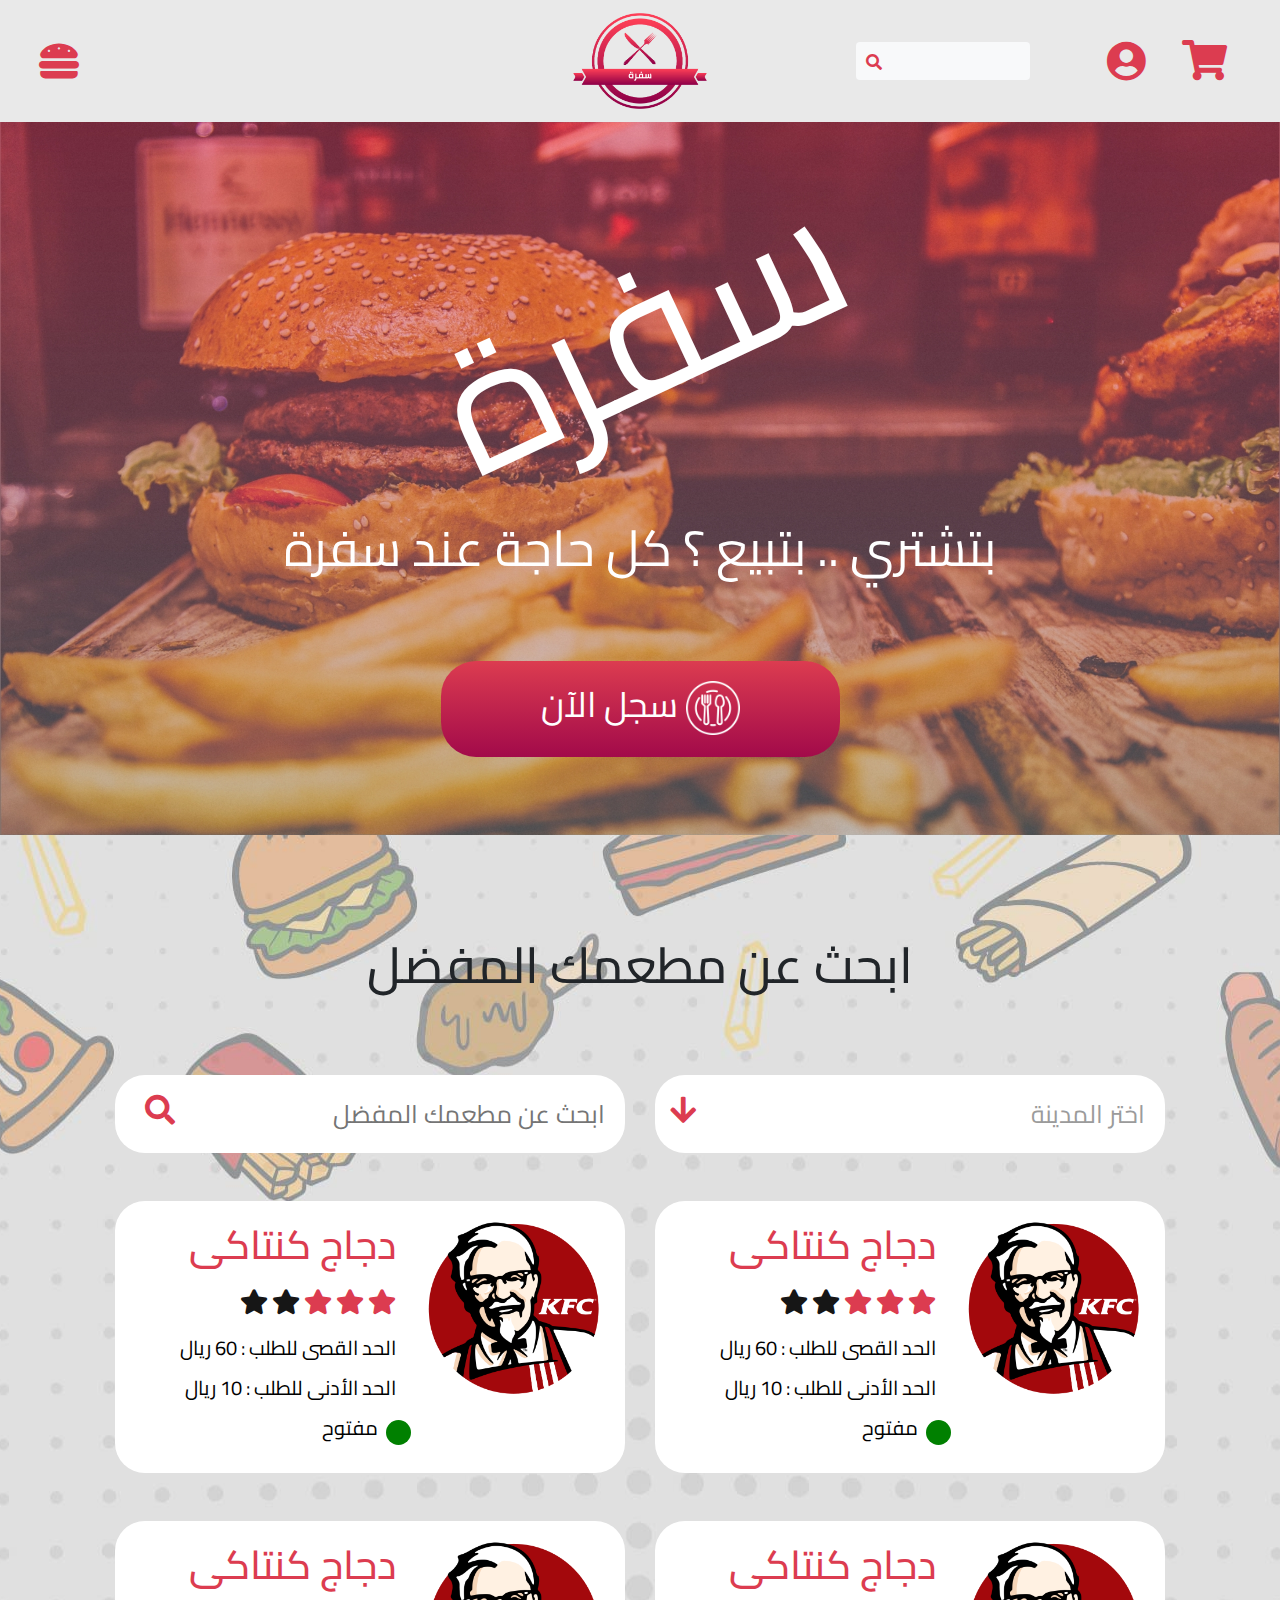
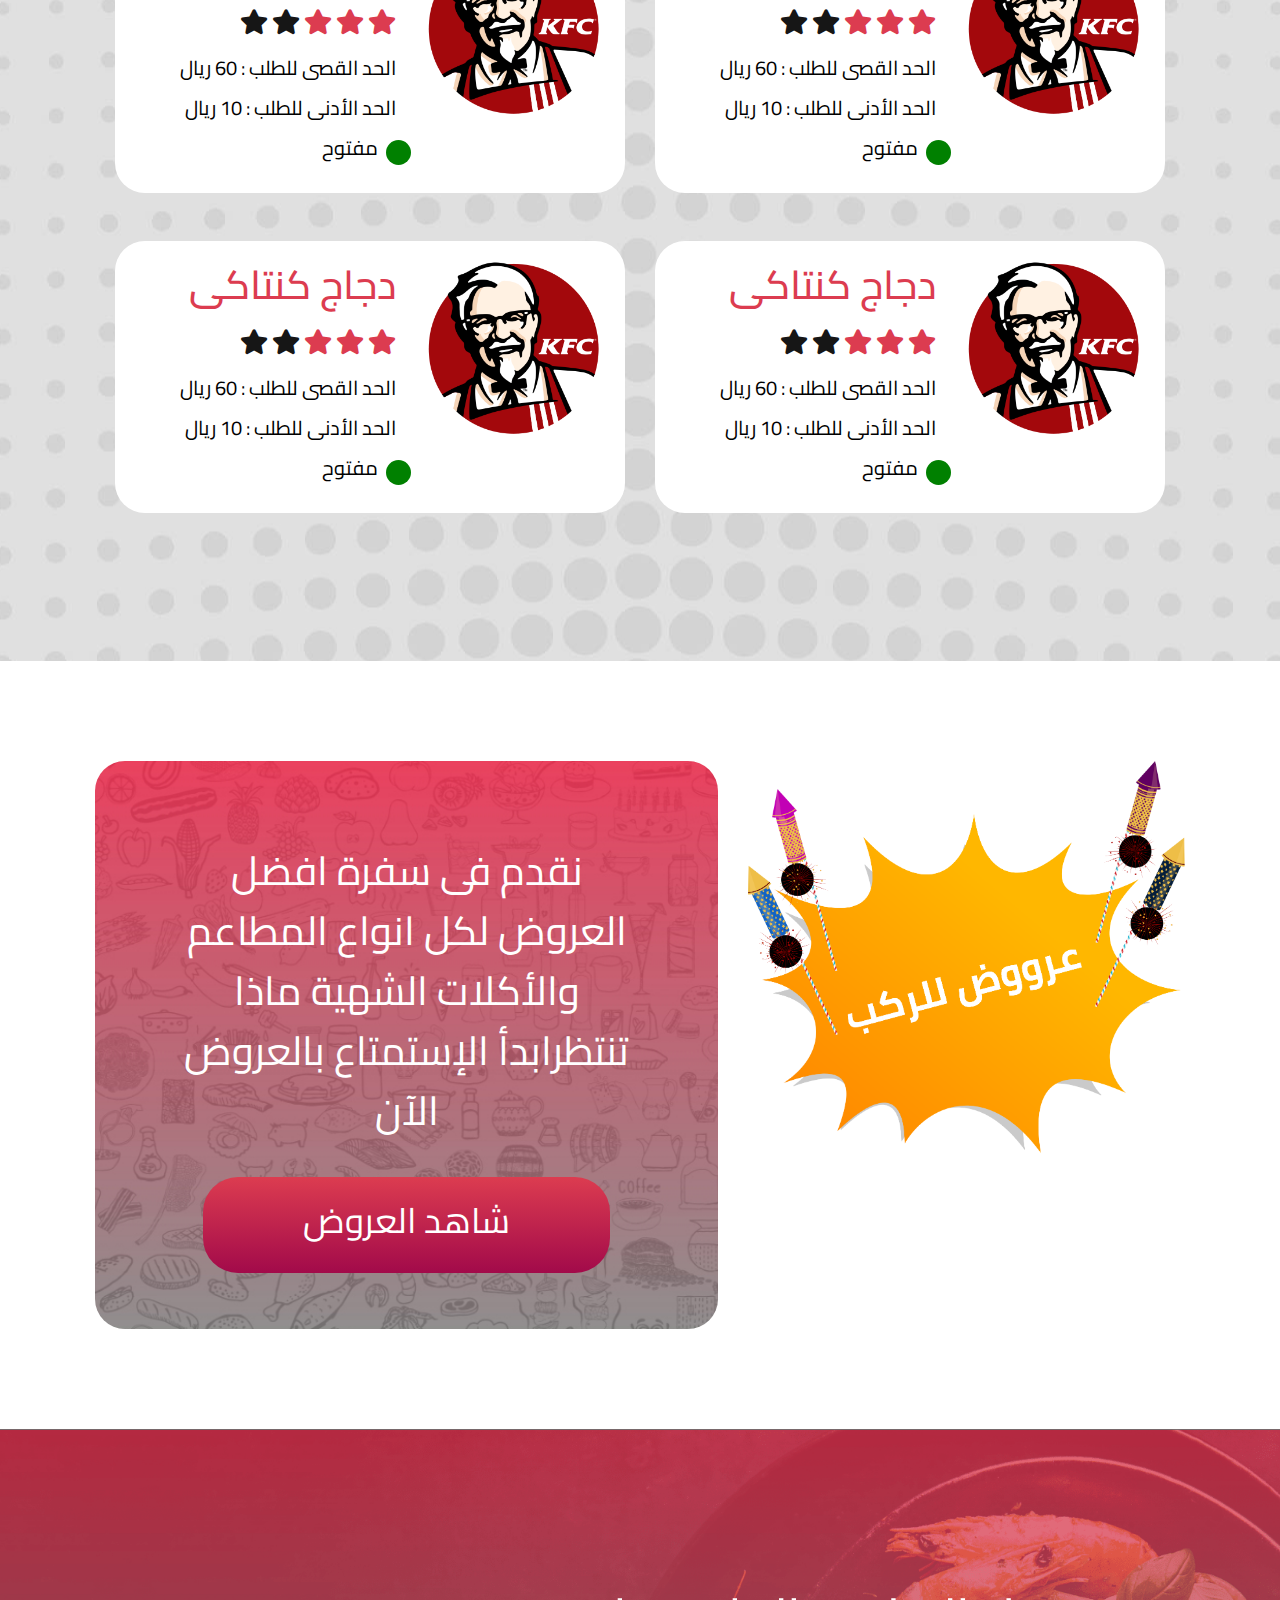
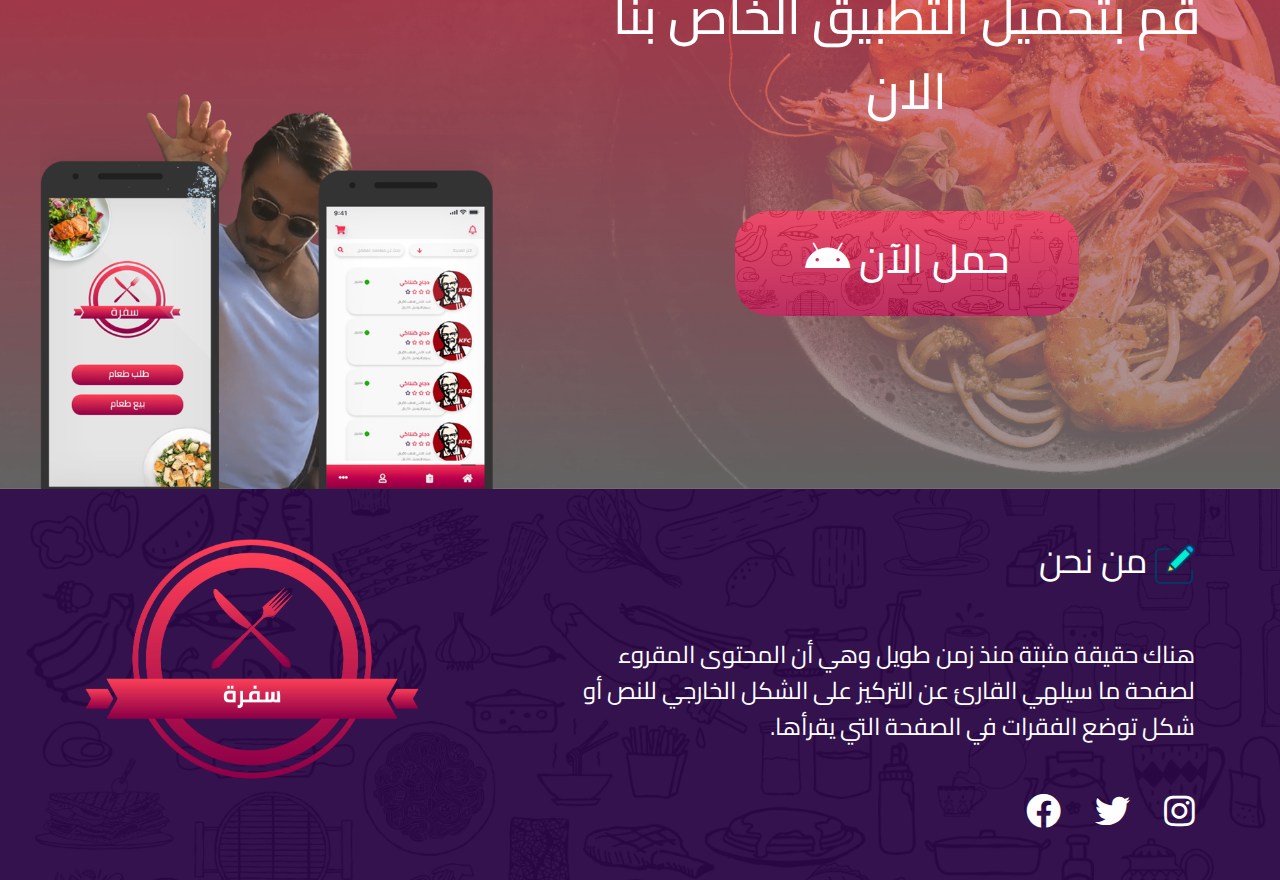
<file: index.html>
<!DOCTYPE html>
<html lang="en" dir="rtl">
  <head>
    <meta charset="UTF-8" />
    <meta http-equiv="X-UA-Compatible" content="IE=edge" />
    <meta name="viewport" content="width=device-width, initial-scale=1.0" />
    <title>sofra</title>

    <link href="https://fonts.googleapis.com/css2?family=Cairo:wght@400;600;700&amp;display=swap" rel="stylesheet">
    <link rel="stylesheet" href="css/all.min.css" />
    <link rel="stylesheet" href="css/bootstrap.min.css" />
    <link rel="stylesheet" href="css/owl.carousel.min.css" />
    <link rel="stylesheet" href="css/owl.theme.default.min.css" />
    <link rel="stylesheet" href="css/style.css" />
  </head>
  <body>

      <nav class="navbar navbar-expand-lg navbar-light w-100 d-flex justify-content-between align-items-center">
        <div class="col-lg-5 col-md-12 col-sm-12">
          <form class="form-inline d-flex justify-content-between">
            <a class="text-decoration-none col-2" href="cart.html"><i class="fas fa-shopping-cart"></i></a>
            
            <div class="user col-2 offset-1">
              <div class="dropdown show">
                  <button class="user-btn w-100" type="button" id="dropdownMenuButton" data-toggle="dropdown" aria-haspopup="true" aria-expanded="true">
                      <i class="fas fa-user-circle main-color"></i>
                  </button>
                  <div class="dropdown-menu" aria-labelledby="dropdownMenuButton">
                      <a class="dropdown-item mb-3 secondary-color d-flex align-items-center" href="orders.html">
                          <i class="ml-2 fas fa-clipboard-list"></i>
                          <p class="m-0">طلباتى</p>
                      </a>
                      <a class="dropdown-item mb-3 secondary-color d-flex align-items-center" href="offers.html">
                          <i class="ml-2 fas fa-gift"></i>
                          <p class="m-0">العروض</p>
                      </a>
                      <a class="dropdown-item mb-3 secondary-color d-flex align-items-center" href="#">
                          <i class="ml-2 fas fa-envelope-square"></i>
                          <p class="m-0">تواصل معنا</p>
                      </a>
                      <a class="dropdown-item mb-3 secondary-color d-flex align-items-center" href="my-account.html">
                          <i class="ml-2 far fa-user"></i>
                          <p class="m-0">حسابى</p>
                      </a>
                      <a class="dropdown-item mb-3 secondary-color d-flex align-items-center" href="#">
                          <i class="ml-2 fas fa-sign-out-alt"></i>
                          <p class="m-0">تسجيل الخروج</p>
                      </a>
                      
                  </div>
              </div>
          </div>
            <div class="position-relative col-5 offset-2">
              <input class="form-control m-0 border-0 w-100 bg-light" type="search" aria-label="Search">
              <i class="fas fa-search main-color position-absolute"></i>
            </div>
          </form>
        </div>

        <div class="col-lg-2 col-md-6 col-sm-6">
          <a class="navbar-brand m-0 text-center" href="#"><img class="w-75" src="images/sofra logo.png"></a>
        </div>
        
        <div class="col-lg-5 col-md-6 col-sm-6">
          <ul class="navbar-nav d-flex justify-content-end">
            <li class="nav-item dropdown">
                <a class="nav-link" href="#" id="navbarDropdown" role="button" data-toggle="dropdown" aria-haspopup="true" aria-expanded="false">
                  <i class="fas fa-hamburger main-color mr-auto"></i>
                </a>
                <div class="dropdown-menu" aria-labelledby="navbarDropdown">
                  <a class="dropdown-item" href="#">Action</a>
                  <a class="dropdown-item" href="#">Another action</a>
                  <div class="dropdown-divider"></div>
                  <a class="dropdown-item" href="#">Something else here</a>
                </div>
              </li>
            </ul>
        </div>
      </nav>

      <!-- ----------------------------------------------------------- -->

    <header class="w-100">
      <div class="header-content text-center text-white">
        <h1>سفرة</h1>
        <h3>بتشتري .. بتبيع ؟  كل حاجة عند سفرة</h3>
        <a href="login-page.html"><img src="images/dish.png"> سجل الآن</a>
      </div>
    </header>

    <!-- -------------------------------------------------------------- -->

    
    <div class="places">
      <div class="container text-center">
        <h3>ابحث عن مطعمك المفضل</h3>

        <div class="row">
          
          <div class="col-lg-6 col-sm-12 mb-5">
            <div class="city-choice w-100">
              <select class="position-relative w-100" id="exampleFormControlSelect1" name="city">
                <option disabled="" selected="" hidden="">اختر المدينة</option>
                <option>2</option>
                <option>3</option>
                <option>4</option>
                <option>5</option>
            </select>
            <i class="position-absolute fas fa-arrow-down main-color"></i>
            </div>
          </div>

          <div class="col-lg-6 col-sm-12 mb-5">
            <div class="search-ptn position-relative">
              <input class="border-0 w-100" placeholder="ابحث عن مطعمك المفضل" type="search" aria-label="Search">
              <i class="fas fa-search main-color position-absolute"></i>
            </div>
          </div>

          <div class="col-lg-6 col-sm-12 mb-5">
            <div class="place position-relative bg-white row">
              <a class="w-100 h-100 position-absolute" href="#"></a>
              <div class="place-img col-5">
                <img class="w-100" src="images/res-img.png" alt="">
              </div>
              <div class="place-content text-right col-7">
                <h4>دجاج كنتاكى</h4>
                <div class="stars mb-3">
                  <i class="fas fa-star main-color"></i>
                  <i class="fas fa-star main-color"></i>
                  <i class="fas fa-star main-color"></i>
                  <i class="fas fa-star secondary-color"></i>
                  <i class="fas fa-star secondary-color"></i>
              </div>
              <p>الحد القصى للطلب : 60 ريال</p>
              <p>الحد الأدنى للطلب : 10 ريال</p>
              <div class="available row align-items-center">
                <div class="green-circle ml-2"></div>
                <p class="secondary-color">مفتوح</p>
              </div>
              </div>
            </div>
          </div>
          <div class="col-lg-6 col-sm-12 mb-5">
            <div class="place position-relative bg-white row">
              <a class="w-100 h-100 position-absolute" href="#"></a>
              <div class="place-img col-5">
                <img class="w-100" src="images/res-img.png" alt="">
              </div>
              <div class="place-content text-right col-7">
                <h4>دجاج كنتاكى</h4>
                <div class="stars mb-3">
                  <i class="fas fa-star main-color"></i>
                  <i class="fas fa-star main-color"></i>
                  <i class="fas fa-star main-color"></i>
                  <i class="fas fa-star secondary-color"></i>
                  <i class="fas fa-star secondary-color"></i>
              </div>
              <p>الحد القصى للطلب : 60 ريال</p>
              <p>الحد الأدنى للطلب : 10 ريال</p>
              <div class="available row align-items-center">
                <div class="green-circle ml-2"></div>
                <p class="secondary-color">مفتوح</p>
              </div>
              </div>
            </div>
          </div>
          <div class="col-lg-6 col-sm-12 mb-5">
            <div class="place position-relative bg-white row">
              <a class="w-100 h-100 position-absolute" href="#"></a>
              <div class="place-img col-5">
                <img class="w-100" src="images/res-img.png" alt="">
              </div>
              <div class="place-content text-right col-7">
                <h4>دجاج كنتاكى</h4>
                <div class="stars mb-3">
                  <i class="fas fa-star main-color"></i>
                  <i class="fas fa-star main-color"></i>
                  <i class="fas fa-star main-color"></i>
                  <i class="fas fa-star secondary-color"></i>
                  <i class="fas fa-star secondary-color"></i>
              </div>
              <p>الحد القصى للطلب : 60 ريال</p>
              <p>الحد الأدنى للطلب : 10 ريال</p>
              <div class="available row align-items-center">
                <div class="green-circle ml-2"></div>
                <p class="secondary-color">مفتوح</p>
              </div>
              </div>
            </div>
          </div>
          <div class="col-lg-6 col-sm-12 mb-5">
            <div class="place position-relative bg-white row">
              <a class="w-100 h-100 position-absolute" href="#"></a>
              <div class="place-img col-5">
                <img class="w-100" src="images/res-img.png" alt="">
              </div>
              <div class="place-content text-right col-7">
                <h4>دجاج كنتاكى</h4>
                <div class="stars mb-3">
                  <i class="fas fa-star main-color"></i>
                  <i class="fas fa-star main-color"></i>
                  <i class="fas fa-star main-color"></i>
                  <i class="fas fa-star secondary-color"></i>
                  <i class="fas fa-star secondary-color"></i>
              </div>
              <p>الحد القصى للطلب : 60 ريال</p>
              <p>الحد الأدنى للطلب : 10 ريال</p>
              <div class="available row align-items-center">
                <div class="green-circle ml-2"></div>
                <p class="secondary-color">مفتوح</p>
              </div>
              </div>
            </div>
          </div>
          <div class="col-lg-6 col-sm-12 mb-5">
            <div class="place position-relative bg-white row">
              <a class="w-100 h-100 position-absolute" href="#"></a>
              <div class="place-img col-5">
                <img class="w-100" src="images/res-img.png" alt="">
              </div>
              <div class="place-content text-right col-7">
                <h4>دجاج كنتاكى</h4>
                <div class="stars mb-3">
                  <i class="fas fa-star main-color"></i>
                  <i class="fas fa-star main-color"></i>
                  <i class="fas fa-star main-color"></i>
                  <i class="fas fa-star secondary-color"></i>
                  <i class="fas fa-star secondary-color"></i>
              </div>
              <p>الحد القصى للطلب : 60 ريال</p>
              <p>الحد الأدنى للطلب : 10 ريال</p>
              <div class="available row align-items-center">
                <div class="green-circle ml-2"></div>
                <p class="secondary-color">مفتوح</p>
              </div>
              </div>
            </div>
          </div>
          <div class="col-lg-6 col-sm-12 mb-5">
            <div class="place position-relative bg-white row">
              <a class="w-100 h-100 position-absolute" href="#"></a>
              <div class="place-img col-5">
                <img class="w-100" src="images/res-img.png" alt="">
              </div>
              <div class="place-content text-right col-7">
                <h4>دجاج كنتاكى</h4>
                <div class="stars mb-3">
                  <i class="fas fa-star main-color"></i>
                  <i class="fas fa-star main-color"></i>
                  <i class="fas fa-star main-color"></i>
                  <i class="fas fa-star secondary-color"></i>
                  <i class="fas fa-star secondary-color"></i>
              </div>
              <p>الحد القصى للطلب : 60 ريال</p>
              <p>الحد الأدنى للطلب : 10 ريال</p>
              <div class="available row align-items-center">
                <div class="green-circle ml-2"></div>
                <p class="secondary-color">مفتوح</p>
              </div>
              </div>
            </div>
          </div>
        </div>
      </div>
    </div>

    <div class="offers">
      <div class="container-fluid">
        <div class="row">
          <div class="col-lg-5 col-md-12 col-sm-12">
            <img class="w-100" src="images/offers.png" alt="">
          </div>
          <div class="col-lg-7 col-md-12 col-sm-12">
            <div class="offers-content text-center">
              <p class="mb-5">نقدم فى سفرة افضل العروض لكل انواع المطاعم والأكلات الشهية ماذا تنتظرابدأ الإستمتاع بالعروض الآن</p>
              <a href="offers.html">شاهد العروض</a>
            </div>
          </div>
        </div>
      </div>
    </div>


    <!-- -------------------------------------------------------------- -->


    <div class="our-app">
      <div class="container-fluid">
        <div class="row justify-content-center align-items-end">
          
          <div class="col-lg-7 col-md-7 col-sm-12">
            <div class="our-app-content text-center">
              <p>قم بتحميل التطبيق الخاص بنا الان</p>
              <a href="">حمل الآن <i class="fab fa-android"></i></a>
            </div>
          </div>
          
          <div class="col-lg-5 col-md-5 col-sm-12">
            <div class="our-app-img text-center w-100">
              <img src="images/app-download.png" alt="">
            </div>
          </div>
          
          
        </div>
      </div>
    </div>

    <!-- -------------------------------------------------------------- -->


    <footer>
      <div class="container">
        <div class="row">
          <div class="col-lg-7 col-md-7 col-sm-12">
            <div class="footer-content text-right">
              <div class="d-flex align-items-center mb-5">
                <img class="ml-2" src="images/edit.png" alt="">
                <h4>من نحن</h4>
              </div>
              <p class="mb-5">هناك حقيقة مثبتة منذ زمن طويل وهي أن المحتوى المقروء لصفحة ما سيلهي القارئ عن التركيز على الشكل الخارجي للنص أو شكل توضع الفقرات في الصفحة التي يقرأها.</p>
              <div class="social-icons">
                <a href=""><i class="fab fa-instagram"></i></a>
                <a href=""><i class="fab fa-twitter"></i></a>
                <a href=""><i class="fab fa-facebook"></i></a>
              </div>
            </div>
          </div>

          <div class="col-lg-5 col-md-5 col-sm-12">
            <img class="w-75" src="images/sofra logo.png" alt="">
          </div>
        </div>
      </div>
    </footer>









    <script src="js/jquery-3.6.0.min.js"></script>
    <script src="js/popper.min.js"></script>
    <script src="js/bootstrap.min.js"></script>
    <script src="js/owl.carousel.min.js"></script>
    <script src="js/script.js">
    </script>
  </body>
</html>
</file>
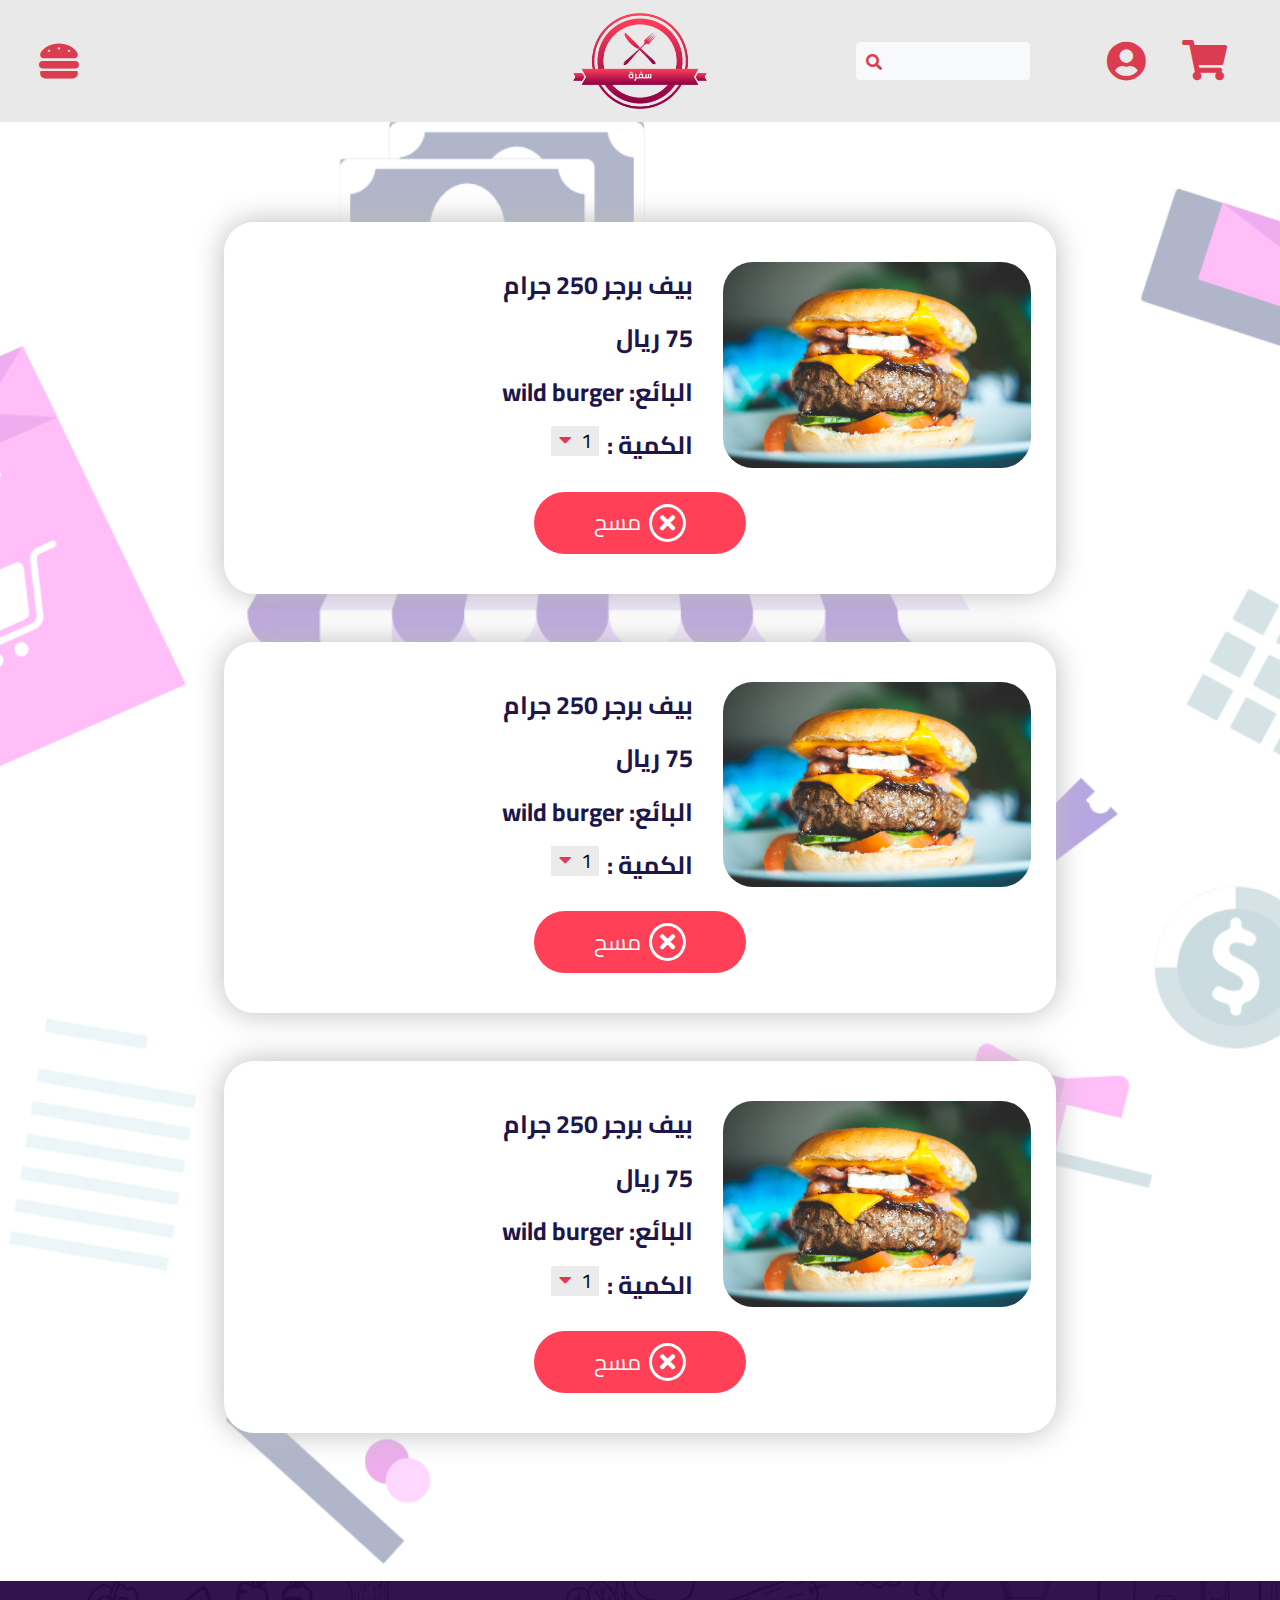
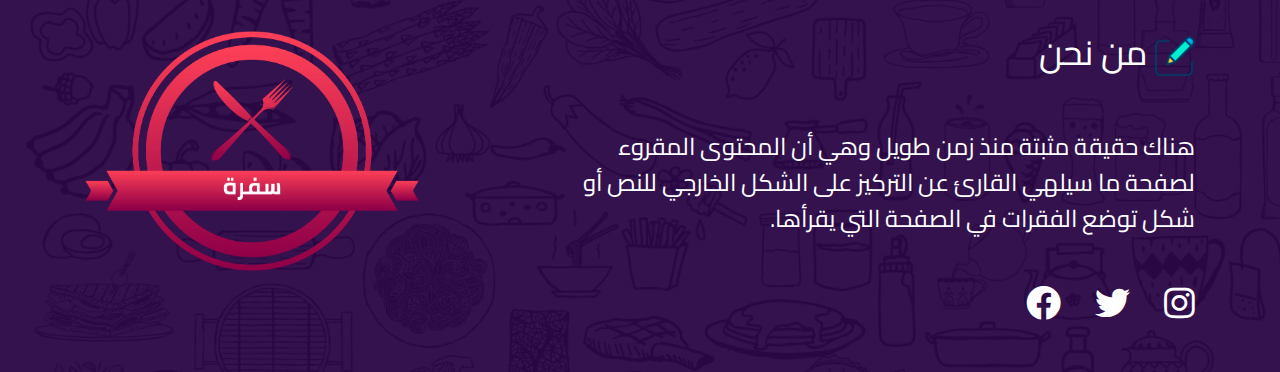
<file: cart.html>
<!DOCTYPE html>
<html lang="en" dir="rtl">
  <head>
    <meta charset="UTF-8" />
    <meta http-equiv="X-UA-Compatible" content="IE=edge" />
    <meta name="viewport" content="width=device-width, initial-scale=1.0" />
    <title>sofra..</title>

    <link href="https://fonts.googleapis.com/css2?family=Cairo:wght@400;600;700&amp;display=swap" rel="stylesheet">
    <link rel="stylesheet" href="css/all.min.css" />
    <link rel="stylesheet" href="css/bootstrap.min.css" />
    <link rel="stylesheet" href="css/owl.carousel.min.css" />
    <link rel="stylesheet" href="css/owl.theme.default.min.css" />
    <link rel="stylesheet" href="css/style.css" />
  </head>
  <body>

    <nav class="navbar navbar-expand-lg navbar-light w-100 d-flex justify-content-between align-items-center">
      <div class="col-lg-5 col-md-12 col-sm-12">
        <form class="form-inline d-flex justify-content-between">
          <a class="text-decoration-none col-2" href=""><i class="fas fa-shopping-cart"></i></a>
          
          <div class="user col-2 offset-1">
            <div class="dropdown show">
                <button class="user-btn w-100" type="button" id="dropdownMenuButton" data-toggle="dropdown" aria-haspopup="true" aria-expanded="true">
                    <i class="fas fa-user-circle main-color"></i>
                </button>
                <div class="dropdown-menu" aria-labelledby="dropdownMenuButton">
                    <a class="dropdown-item mb-3 secondary-color d-flex align-items-center" href="orders.html">
                        <i class="ml-2 fas fa-clipboard-list"></i>
                        <p class="m-0">طلباتى</p>
                    </a>
                    <a class="dropdown-item mb-3 secondary-color d-flex align-items-center" href="#">
                        <i class="ml-2 fas fa-gift"></i>
                        <p class="m-0">العروض</p>
                    </a>
                    <a class="dropdown-item mb-3 secondary-color d-flex align-items-center" href="#">
                        <i class="ml-2 fas fa-envelope-square"></i>
                        <p class="m-0">تواصل معنا</p>
                    </a>
                    <a class="dropdown-item mb-3 secondary-color d-flex align-items-center" href="my-account.html">
                        <i class="ml-2 far fa-user"></i>
                        <p class="m-0">حسابى</p>
                    </a>
                    <a class="dropdown-item mb-3 secondary-color d-flex align-items-center" href="#">
                        <i class="ml-2 fas fa-sign-out-alt"></i>
                        <p class="m-0">تسجيل الخروج</p>
                    </a>
                    
                </div>
            </div>
        </div>
          <div class="position-relative col-5 offset-2">
            <input class="form-control m-0 border-0 w-100 bg-light" type="search" aria-label="Search">
            <i class="fas fa-search main-color position-absolute"></i>
          </div>
        </form>
      </div>

      <div class="col-lg-2 col-md-6 col-sm-6">
        <a class="navbar-brand m-0 text-center" href="index.html"><img class="w-75" src="images/sofra logo.png"></a>
      </div>
      
      <div class="col-lg-5 col-md-6 col-sm-6">
        <ul class="navbar-nav d-flex justify-content-end">
          <li class="nav-item dropdown">
              <a class="nav-link" href="#" id="navbarDropdown" role="button" data-toggle="dropdown" aria-haspopup="true" aria-expanded="false">
                <i class="fas fa-hamburger main-color mr-auto"></i>
              </a>
              <div class="dropdown-menu" aria-labelledby="navbarDropdown">
                <a class="dropdown-item" href="#">Action</a>
                <a class="dropdown-item" href="#">Another action</a>
                <div class="dropdown-divider"></div>
                <a class="dropdown-item" href="#">Something else here</a>
              </div>
            </li>
          </ul>
      </div>
    </nav>




    <div class="cart">
        <div class="container">
            <div class="row w-75 mx-auto">
                <div class="cart-item mb-5 w-100">
                    <div class="mb-4 d-flex justify-content-center align-items-center">
                        <div class="cart-item-img col-md-5 col-sm-12">
                            <img class="w-100" src="images/burger-1.jpg" alt="">
                        </div>
                        <div class="cart-item-content text-right col-md-7 col-sm-12">
                            <p>بيف برجر 250 جرام</p>
                            <p>75 ريال</p>
                            <p>البائع: wild burger</p>
                            <div class="amount d-flex">
                                <p class="ml-2 mb-0">الكمية :</p>
                                <div class="counter position-relative">
                                    <i class="fas fa-caret-down main-color"></i>
                                    <select class="" id="exampleFormControlSelect1" name="amount">
                                        <option>1</option>
                                        <option>2</option>
                                        <option>3</option>
                                        <option>4</option>
                                        <option>5</option>
                                    </select>
                                </div>
                            </div>
                        </div>
                    </div>
                    <button class="remove-btn">
                        <i class="ml-2 fas fa-times"></i>
                        مسح
                    </button>
                </div>

                <div class="cart-item mb-5 w-100">
                    <div class="mb-4 d-flex justify-content-center align-items-center">
                        <div class="cart-item-img col-md-5 col-sm-12">
                            <img class="w-100" src="images/burger-1.jpg" alt="">
                        </div>
                        <div class="cart-item-content text-right col-md-7 col-sm-12">
                            <p>بيف برجر 250 جرام</p>
                            <p>75 ريال</p>
                            <p>البائع: wild burger</p>
                            <div class="amount d-flex">
                                <p class="ml-2 mb-0">الكمية :</p>
                                <div class="counter position-relative">
                                    <i class="fas fa-caret-down main-color"></i>
                                    <select class="" id="exampleFormControlSelect1" name="amount">
                                        <option>1</option>
                                        <option>2</option>
                                        <option>3</option>
                                        <option>4</option>
                                        <option>5</option>
                                    </select>
                                </div>
                            </div>
                        </div>
                    </div>
                    <button class="remove-btn">
                        <i class="ml-2 fas fa-times"></i>
                        مسح
                    </button>
                </div>

                <div class="cart-item mb-5 w-100">
                    <div class="mb-4 d-flex justify-content-center align-items-center">
                        <div class="cart-item-img col-md-5 col-sm-12">
                            <img class="w-100" src="images/burger-1.jpg" alt="">
                        </div>
                        <div class="cart-item-content text-right col-md-7 col-sm-12">
                            <p>بيف برجر 250 جرام</p>
                            <p>75 ريال</p>
                            <p>البائع: wild burger</p>
                            <div class="amount d-flex">
                                <p class="ml-2 mb-0">الكمية :</p>
                                <div class="counter position-relative">
                                    <i class="fas fa-caret-down main-color"></i>
                                    <select class="" id="exampleFormControlSelect1" name="amount">
                                        <option>1</option>
                                        <option>2</option>
                                        <option>3</option>
                                        <option>4</option>
                                        <option>5</option>
                                    </select>
                                </div>
                            </div>
                        </div>
                    </div>
                    <button class="remove-btn">
                        <i class="ml-2 fas fa-times"></i>
                        مسح
                    </button>
                </div>
            </div>
        </div>
    </div>










<footer>
    <div class="container">
      <div class="row">
        <div class="col-lg-7 col-md-7 col-sm-12">
          <div class="footer-content text-right">
            <div class="d-flex align-items-center mb-5">
              <img class="ml-2" src="images/edit.png" alt="">
              <h4>من نحن</h4>
            </div>
            <p class="mb-5">هناك حقيقة مثبتة منذ زمن طويل وهي أن المحتوى المقروء لصفحة ما سيلهي القارئ عن التركيز على الشكل الخارجي للنص أو شكل توضع الفقرات في الصفحة التي يقرأها.</p>
            <div class="social-icons">
              <a href=""><i class="fab fa-instagram"></i></a>
              <a href=""><i class="fab fa-twitter"></i></a>
              <a href=""><i class="fab fa-facebook"></i></a>
            </div>
          </div>
        </div>

        <div class="col-lg-5 col-md-5 col-sm-12">
          <img class="w-75" src="images/sofra logo.png" alt="">
        </div>
      </div>
    </div>
  </footer>









  <script src="js/jquery-3.6.0.min.js"></script>
  <script src="js/popper.min.js"></script>
  <script src="js/bootstrap.min.js"></script>
  <script src="js/owl.carousel.min.js"></script>
  <script src="js/script.js">
  </script>
</body>
</html>
</file>
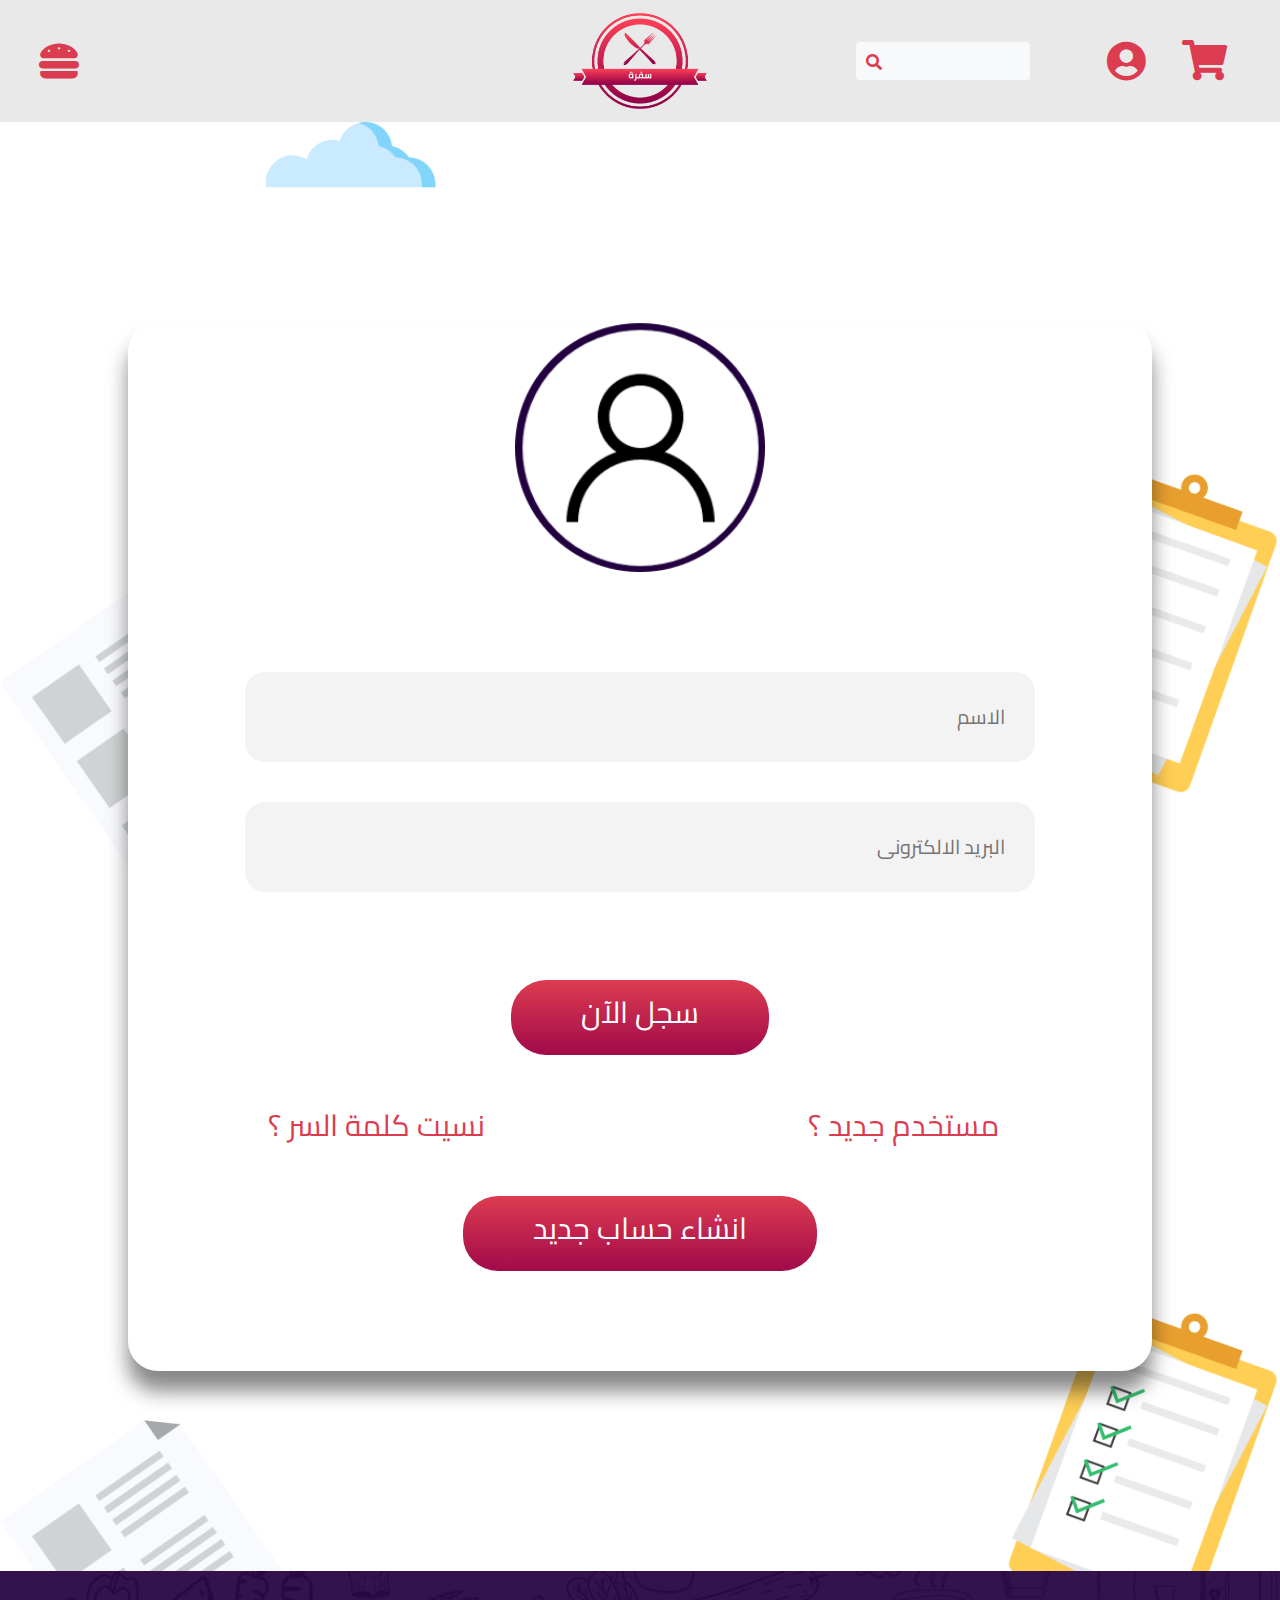
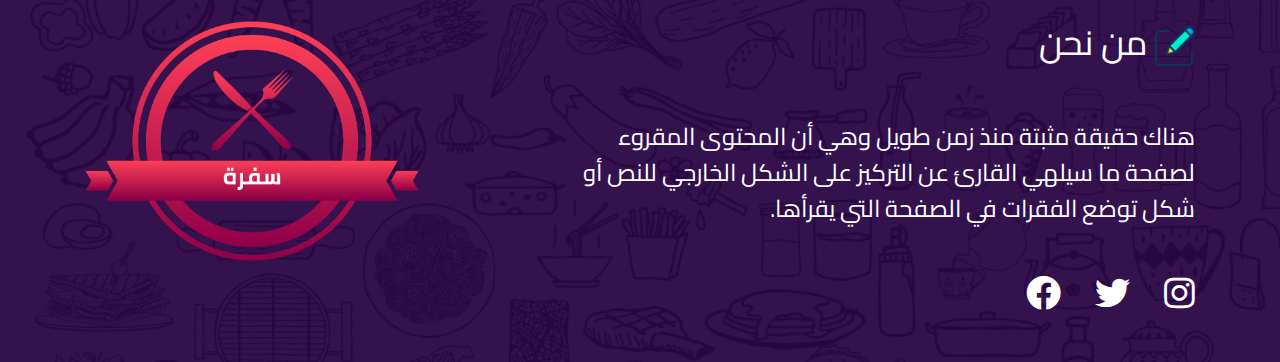
<file: login-page.html>
<!DOCTYPE html>
<html lang="en" dir="rtl">
  <head>
    <meta charset="UTF-8" />
    <meta http-equiv="X-UA-Compatible" content="IE=edge" />
    <meta name="viewport" content="width=device-width, initial-scale=1.0" />
    <title>sofra..</title>

    <link href="https://fonts.googleapis.com/css2?family=Cairo:wght@400;600;700&amp;display=swap" rel="stylesheet">
    <link rel="stylesheet" href="css/all.min.css" />
    <link rel="stylesheet" href="css/bootstrap.min.css" />
    <link rel="stylesheet" href="css/owl.carousel.min.css" />
    <link rel="stylesheet" href="css/owl.theme.default.min.css" />
    <link rel="stylesheet" href="css/style.css" />
  </head>
  <body>

    <nav class="navbar navbar-expand-lg navbar-light w-100 d-flex justify-content-between align-items-center">
      <div class="col-lg-5 col-md-12 col-sm-12">
        <form class="form-inline d-flex justify-content-between">
          <a class="text-decoration-none col-2" href="cart.html"><i class="fas fa-shopping-cart"></i></a>
          
          <div class="user col-2 offset-1">
            <div class="dropdown show">
                <button class="user-btn w-100" type="button" id="dropdownMenuButton" data-toggle="dropdown" aria-haspopup="true" aria-expanded="true">
                    <i class="fas fa-user-circle main-color"></i>
                </button>
                <div class="dropdown-menu" aria-labelledby="dropdownMenuButton">
                    <a class="dropdown-item mb-3 secondary-color d-flex align-items-center" href="orders.html">
                        <i class="ml-2 fas fa-clipboard-list"></i>
                        <p class="m-0">طلباتى</p>
                    </a>
                    <a class="dropdown-item mb-3 secondary-color d-flex align-items-center" href="offers.html">
                        <i class="ml-2 fas fa-gift"></i>
                        <p class="m-0">العروض</p>
                    </a>
                    <a class="dropdown-item mb-3 secondary-color d-flex align-items-center" href="#">
                        <i class="ml-2 fas fa-envelope-square"></i>
                        <p class="m-0">تواصل معنا</p>
                    </a>
                    <a class="dropdown-item mb-3 secondary-color d-flex align-items-center" href="my-account.html">
                        <i class="ml-2 far fa-user"></i>
                        <p class="m-0">حسابى</p>
                    </a>
                    <a class="dropdown-item mb-3 secondary-color d-flex align-items-center" href="#">
                        <i class="ml-2 fas fa-sign-out-alt"></i>
                        <p class="m-0">تسجيل الخروج</p>
                    </a>
                    
                </div>
            </div>
        </div>
          <div class="position-relative col-5 offset-2">
            <input class="form-control m-0 border-0 w-100 bg-light" type="search" aria-label="Search">
            <i class="fas fa-search main-color position-absolute"></i>
          </div>
        </form>
      </div>

      <div class="col-lg-2 col-md-6 col-sm-6">
        <a class="navbar-brand m-0 text-center" href="index.html"><img class="w-75" src="images/sofra logo.png"></a>
      </div>
      
      <div class="col-lg-5 col-md-6 col-sm-6">
        <ul class="navbar-nav d-flex justify-content-end">
          <li class="nav-item dropdown">
              <a class="nav-link" href="#" id="navbarDropdown" role="button" data-toggle="dropdown" aria-haspopup="true" aria-expanded="false">
                <i class="fas fa-hamburger main-color mr-auto"></i>
              </a>
              <div class="dropdown-menu" aria-labelledby="navbarDropdown">
                <a class="dropdown-item" href="#">Action</a>
                <a class="dropdown-item" href="#">Another action</a>
                <div class="dropdown-divider"></div>
                <a class="dropdown-item" href="#">Something else here</a>
              </div>
            </li>
          </ul>
      </div>
    </nav>


    <div class="login">
        <div class="login-container">
            <div class="login-img text-center w-100">
                <img src="images/use-img-1.png" alt="">
            </div>
            <div class="row flex-column justify-content-center align-items-center">
                <div class="feilds w-100 d-flex flex-column justify-content-center align-items-center">
                    <input class="login-btn" type="text" placeholder="الاسم" required>
                    <input class="login-btn" type="text" placeholder="البريد الالكترونى" required>
                    <a class="mt-5" href=""> سجل الآن</a>
                    <div class="forget-pass py-5 w-100 d-flex justify-content-around">
                        <div class="col-md-6 col-sm-12 text-center">
                            <a href="register.html">مستخدم جديد ؟</a>
                        </div>
                        <div class="col-md-6 col-sm-12 text-center">
                            <a href="">نسيت كلمة السر ؟</a>
                        </div>
                    </div> 
                    <a href="register.html">انشاء حساب جديد</a>
                </div>
                
                
            </div>
        </div>
    </div>


    <footer>
      <div class="container">
        <div class="row">
          <div class="col-lg-7 col-md-7 col-sm-12">
            <div class="footer-content text-right">
              <div class="d-flex align-items-center mb-5">
                <img class="ml-2" src="images/edit.png" alt="">
                <h4>من نحن</h4>
              </div>
              <p class="mb-5">هناك حقيقة مثبتة منذ زمن طويل وهي أن المحتوى المقروء لصفحة ما سيلهي القارئ عن التركيز على الشكل الخارجي للنص أو شكل توضع الفقرات في الصفحة التي يقرأها.</p>
              <div class="social-icons">
                <a href=""><i class="fab fa-instagram"></i></a>
                <a href=""><i class="fab fa-twitter"></i></a>
                <a href=""><i class="fab fa-facebook"></i></a>
              </div>
            </div>
          </div>

          <div class="col-lg-5 col-md-5 col-sm-12">
            <img class="w-75" src="images/sofra logo.png" alt="">
          </div>
        </div>
      </div>
    </footer>









    <script src="js/jquery-3.6.0.min.js"></script>
    <script src="js/popper.min.js"></script>
    <script src="js/bootstrap.min.js"></script>
    <script src="js/owl.carousel.min.js"></script>
    <script src="js/script.js">
    </script>
  </body>
</html>
</file>
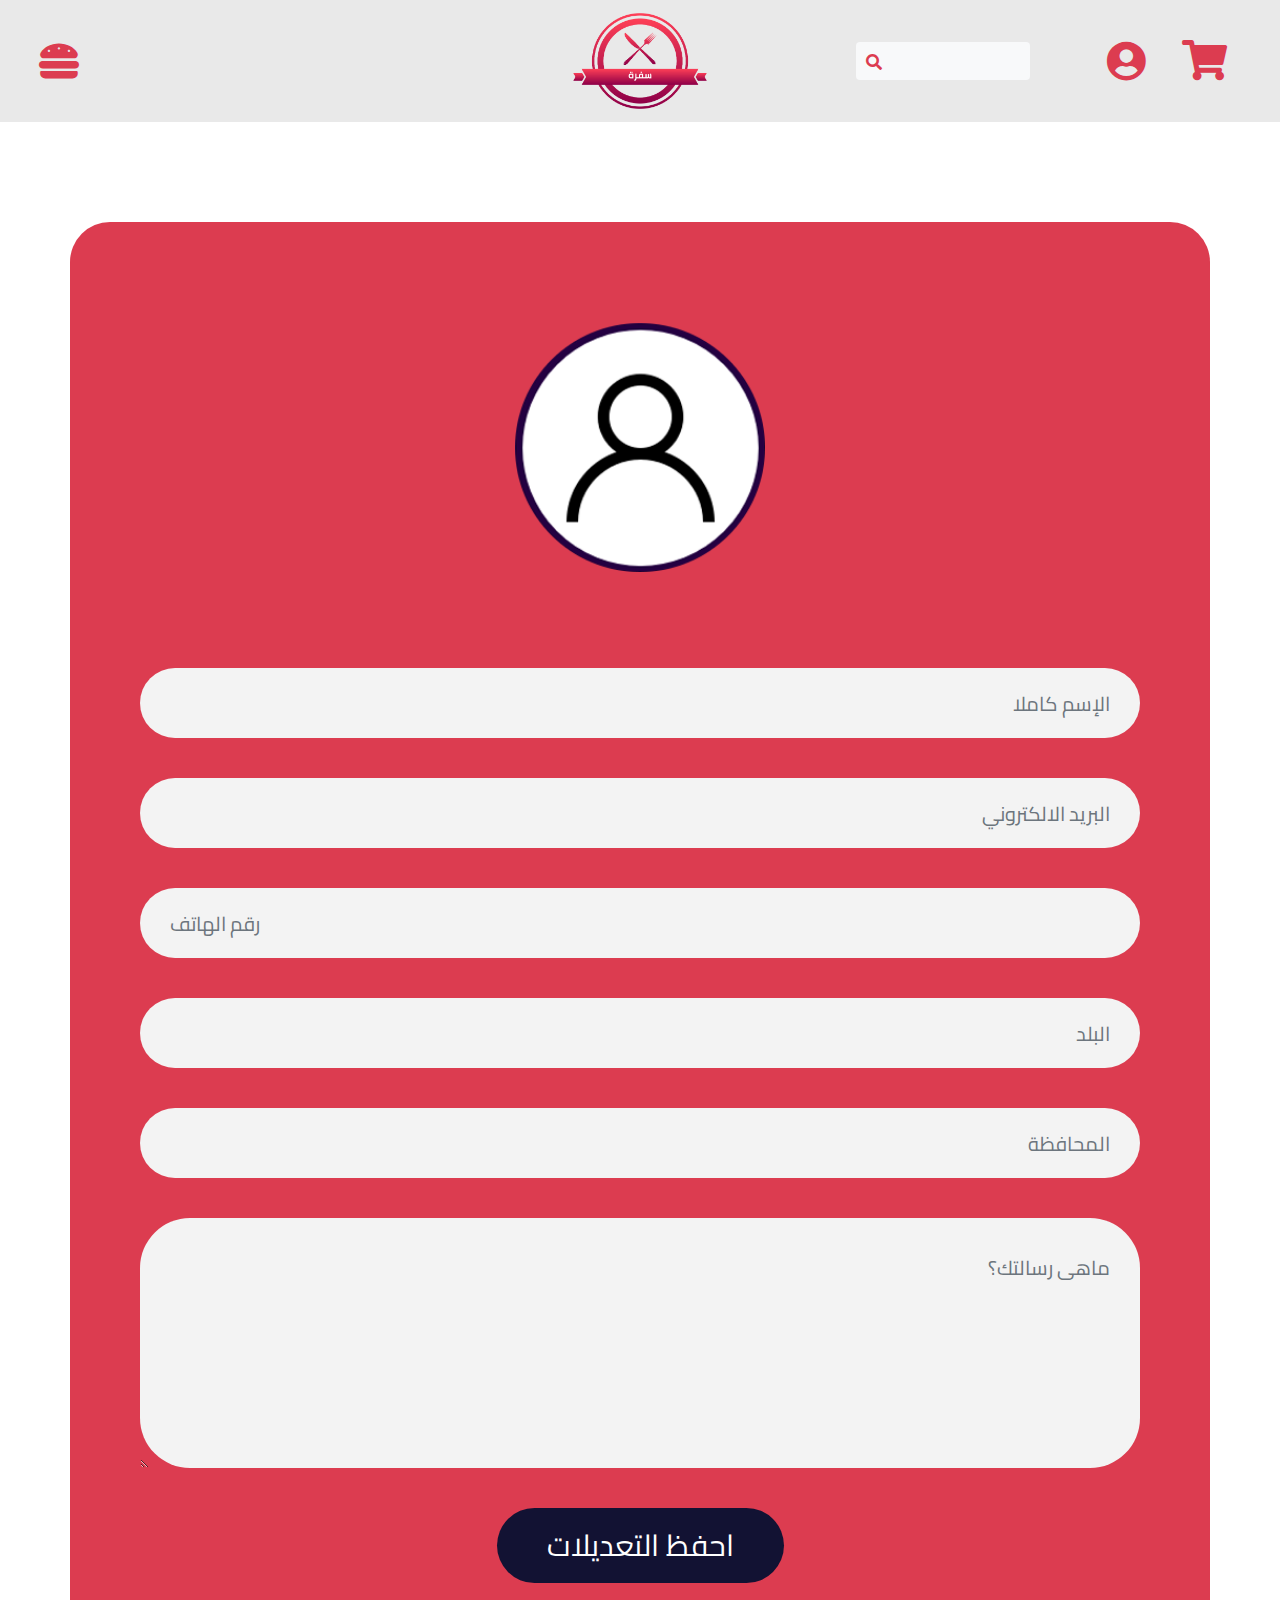
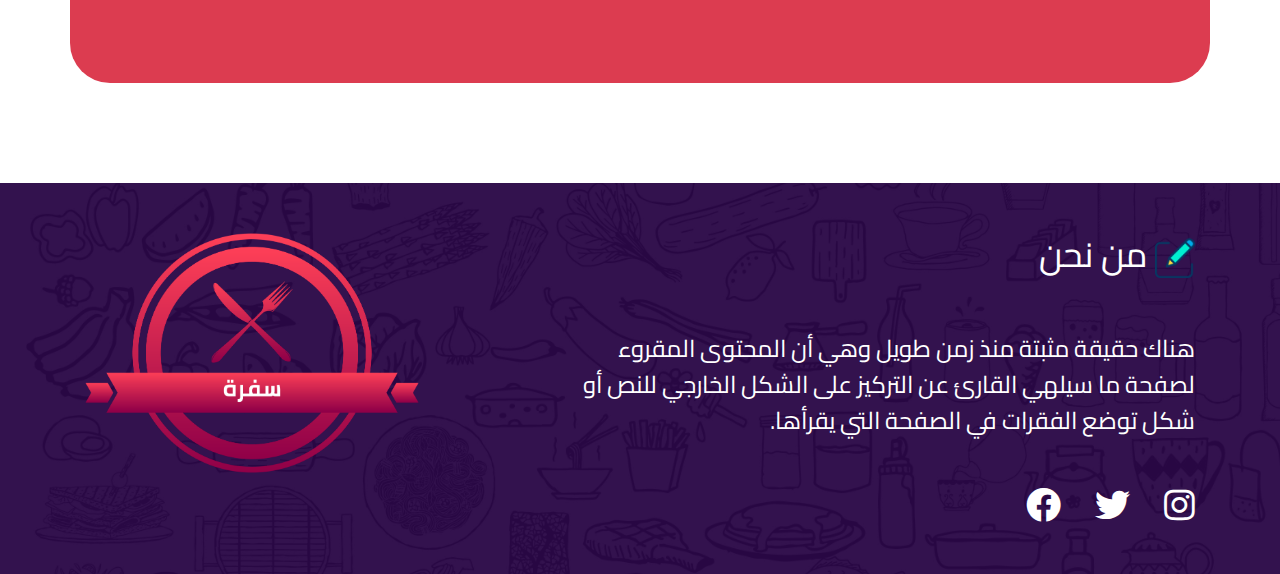
<file: my-account.html>
<!DOCTYPE html>
<html lang="en" dir="rtl">
  <head>
    <meta charset="UTF-8" />
    <meta http-equiv="X-UA-Compatible" content="IE=edge" />
    <meta name="viewport" content="width=device-width, initial-scale=1.0" />
    <title>sofra..</title>

    <link href="https://fonts.googleapis.com/css2?family=Cairo:wght@400;600;700&amp;display=swap" rel="stylesheet">
    <link rel="stylesheet" href="css/all.min.css" />
    <link rel="stylesheet" href="css/bootstrap.min.css" />
    <link rel="stylesheet" href="css/owl.carousel.min.css" />
    <link rel="stylesheet" href="css/owl.theme.default.min.css" />
    <link rel="stylesheet" href="css/style.css" />
  </head>
  <body>

    <nav class="navbar navbar-expand-lg navbar-light w-100 d-flex justify-content-between align-items-center">
      <div class="col-lg-5 col-md-12 col-sm-12">
        <form class="form-inline d-flex justify-content-between">
          <a class="text-decoration-none col-2" href="cart.html"><i class="fas fa-shopping-cart"></i></a>
          
          <div class="user col-2 offset-1">
            <div class="dropdown show">
                <button class="user-btn w-100" type="button" id="dropdownMenuButton" data-toggle="dropdown" aria-haspopup="true" aria-expanded="true">
                    <i class="fas fa-user-circle main-color"></i>
                </button>
                <div class="dropdown-menu" aria-labelledby="dropdownMenuButton">
                    <a class="dropdown-item mb-3 secondary-color d-flex align-items-center" href="orders.html">
                        <i class="ml-2 fas fa-clipboard-list"></i>
                        <p class="m-0">طلباتى</p>
                    </a>
                    <a class="dropdown-item mb-3 secondary-color d-flex align-items-center" href="#">
                        <i class="ml-2 fas fa-gift"></i>
                        <p class="m-0">العروض</p>
                    </a>
                    <a class="dropdown-item mb-3 secondary-color d-flex align-items-center" href="#">
                        <i class="ml-2 fas fa-envelope-square"></i>
                        <p class="m-0">تواصل معنا</p>
                    </a>
                    <a class="dropdown-item mb-3 secondary-color d-flex align-items-center" href="#">
                        <i class="ml-2 far fa-user"></i>
                        <p class="m-0">حسابى</p>
                    </a>
                    <a class="dropdown-item mb-3 secondary-color d-flex align-items-center" href="#">
                        <i class="ml-2 fas fa-sign-out-alt"></i>
                        <p class="m-0">تسجيل الخروج</p>
                    </a>
                    
                </div>
            </div>
        </div>
          <div class="position-relative col-5 offset-2">
            <input class="form-control m-0 border-0 w-100 bg-light" type="search" aria-label="Search">
            <i class="fas fa-search main-color position-absolute"></i>
          </div>
        </form>
      </div>

      <div class="col-lg-2 col-md-6 col-sm-6">
        <a class="navbar-brand m-0 text-center" href="index.html"><img class="w-75" src="images/sofra logo.png"></a>
      </div>
      
      <div class="col-lg-5 col-md-6 col-sm-6">
        <ul class="navbar-nav d-flex justify-content-end">
          <li class="nav-item dropdown">
              <a class="nav-link" href="#" id="navbarDropdown" role="button" data-toggle="dropdown" aria-haspopup="true" aria-expanded="false">
                <i class="fas fa-hamburger main-color mr-auto"></i>
              </a>
              <div class="dropdown-menu" aria-labelledby="navbarDropdown">
                <a class="dropdown-item" href="#">Action</a>
                <a class="dropdown-item" href="#">Another action</a>
                <div class="dropdown-divider"></div>
                <a class="dropdown-item" href="#">Something else here</a>
              </div>
            </li>
          </ul>
      </div>
    </nav>



    <div class="my-acount">
        <div class="container my-acount-container">
            <form action="">
              <div class="w-100 text-center mb-5">
                <img class="w-25 mb-5" src="images/use-img-1.png" alt="">
            </div>
            <div class="form-group w-100">
              <input type="text" class="form-control my-acount-inpt" id="exampleInputEmail1" placeholder="الإسم كاملا" name="name" required="">
            </div>
            <div class="form-group w-100">
              <input type="email" class="form-control my-acount-inpt" id="exampleInputEmail1" placeholder="البريد الالكتروني" name="name" required="">
            </div>
            <div class="form-group w-100">
              <input type="tel" class="form-control my-acount-inpt" id="exampleInputEmail1" placeholder="رقم الهاتف" name="name" required="">
            </div>
            <div class="form-group w-100">
              <input type="text" class="form-control my-acount-inpt" id="exampleInputEmail1" placeholder="البلد" name="name" required="">
            </div>
            <div class="form-group w-100">
              <input type="text" class="form-control my-acount-inpt" id="exampleInputEmail1" placeholder="المحافظة" name="name" required="">
            </div>
            <div class="form-group w-100">
              <textarea class="form-control my-acount-inpt" rows="6" name="message" id="" placeholder="ماهى رسالتك؟"></textarea>
            </div>
            <div class="w-100 text-center mt-4">
              <input class="save-changes-inpt" type="submit" value="احفظ التعديلات" class="submit">
            </div>
            
            </form>
        </div>
    </div>











    <footer>
        <div class="container">
          <div class="row">
            <div class="col-lg-7 col-md-7 col-sm-12">
              <div class="footer-content text-right">
                <div class="d-flex align-items-center mb-5">
                  <img class="ml-2" src="images/edit.png" alt="">
                  <h4>من نحن</h4>
                </div>
                <p class="mb-5">هناك حقيقة مثبتة منذ زمن طويل وهي أن المحتوى المقروء لصفحة ما سيلهي القارئ عن التركيز على الشكل الخارجي للنص أو شكل توضع الفقرات في الصفحة التي يقرأها.</p>
                <div class="social-icons">
                  <a href=""><i class="fab fa-instagram"></i></a>
                  <a href=""><i class="fab fa-twitter"></i></a>
                  <a href=""><i class="fab fa-facebook"></i></a>
                </div>
              </div>
            </div>
    
            <div class="col-lg-5 col-md-5 col-sm-12">
              <img class="w-75" src="images/sofra logo.png" alt="">
            </div>
          </div>
        </div>
      </footer>
    
    
    
    
    
    
    
    
    
      <script src="js/jquery-3.6.0.min.js"></script>
      <script src="js/popper.min.js"></script>
      <script src="js/bootstrap.min.js"></script>
      <script src="js/owl.carousel.min.js"></script>
      <script src="js/script.js">
      </script>
    </body>
    </html>
</file>
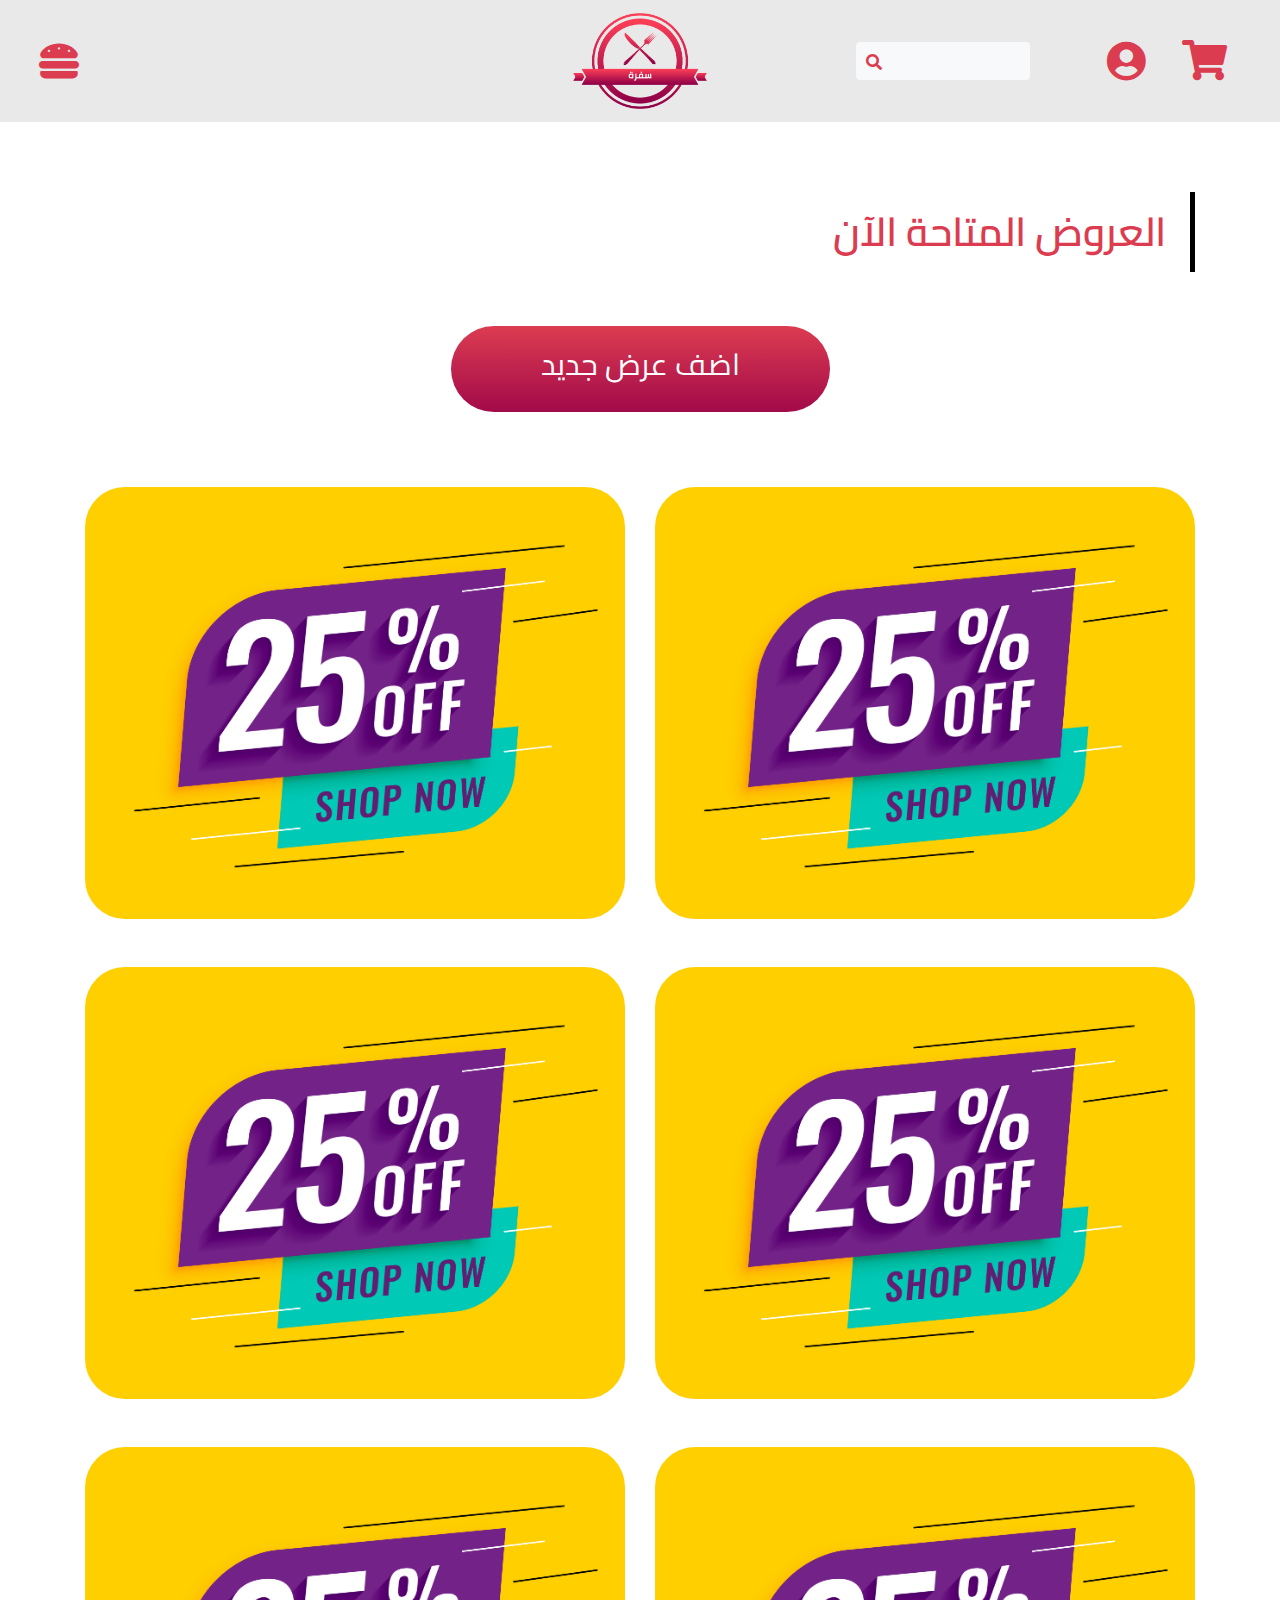
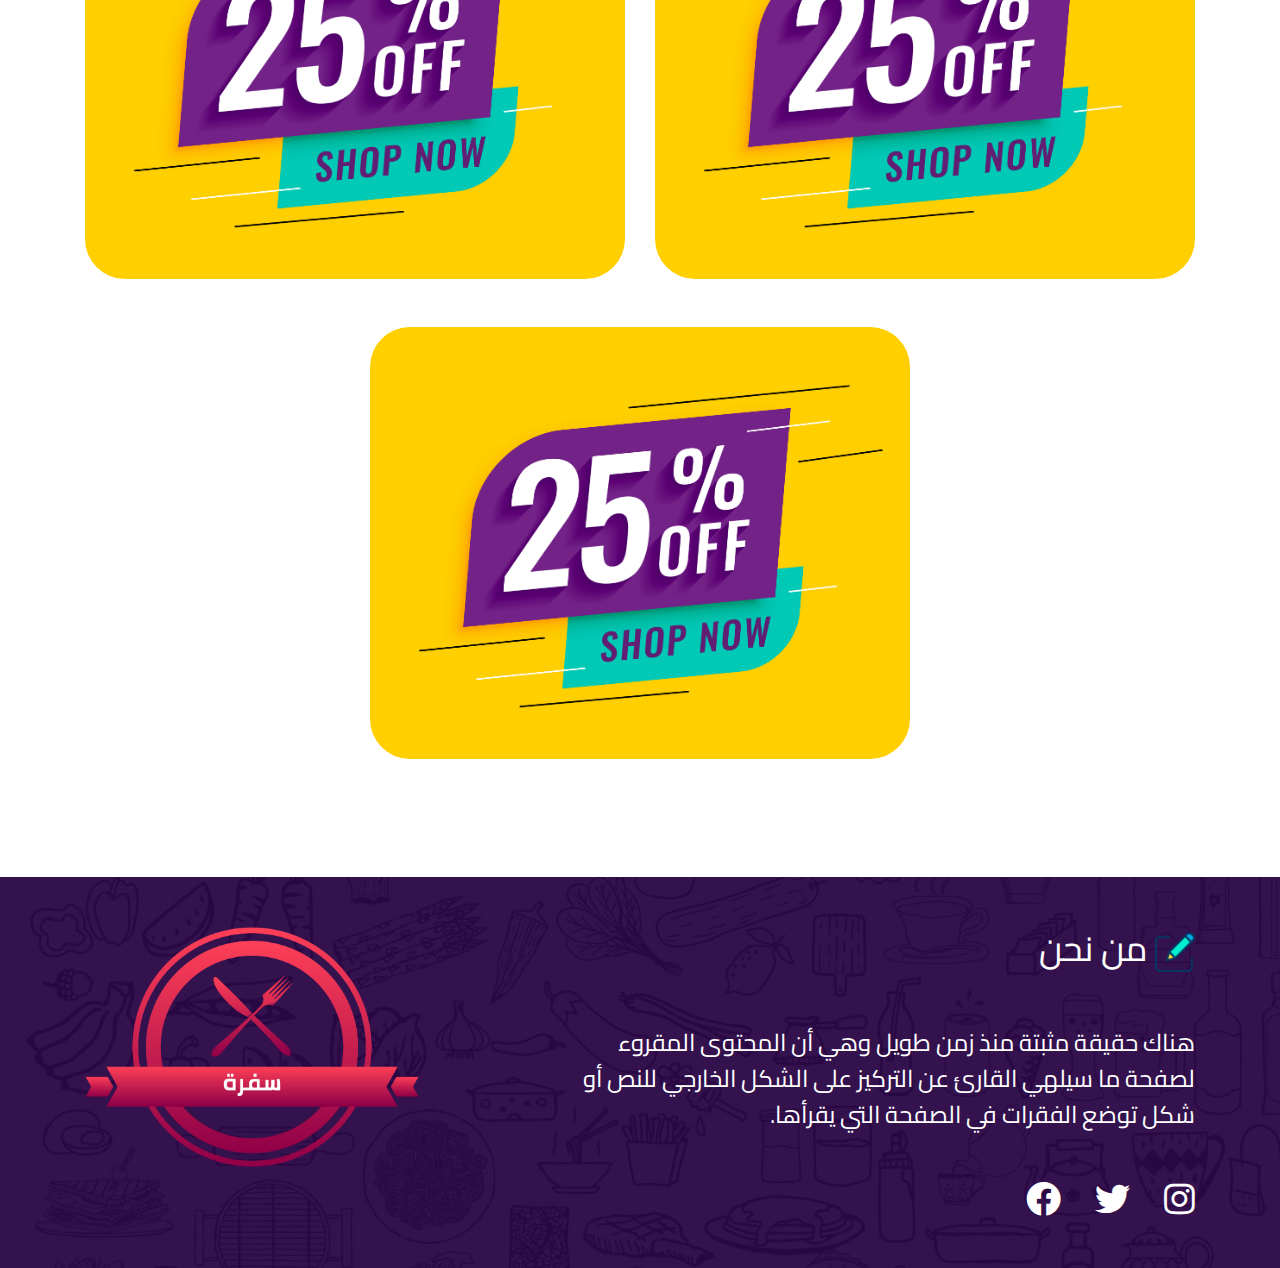
<file: offers.html>
<!DOCTYPE html>
<html lang="en" dir="rtl">
  <head>
    <meta charset="UTF-8" />
    <meta http-equiv="X-UA-Compatible" content="IE=edge" />
    <meta name="viewport" content="width=device-width, initial-scale=1.0" />
    <title>sofra..</title>

    <link href="https://fonts.googleapis.com/css2?family=Cairo:wght@400;600;700&amp;display=swap" rel="stylesheet">
    <link rel="stylesheet" href="css/all.min.css" />
    <link rel="stylesheet" href="css/bootstrap.min.css" />
    <link rel="stylesheet" href="css/owl.carousel.min.css" />
    <link rel="stylesheet" href="css/owl.theme.default.min.css" />
    <link rel="stylesheet" href="css/style.css" />
  </head>
  <body>

    <nav class="navbar navbar-expand-lg navbar-light w-100 d-flex justify-content-between align-items-center">
      <div class="col-lg-5 col-md-12 col-sm-12">
        <form class="form-inline d-flex justify-content-between">
          <a class="text-decoration-none col-2" href="cart.html"><i class="fas fa-shopping-cart"></i></a>
          
          <div class="user col-2 offset-1">
            <div class="dropdown show">
                <button class="user-btn w-100" type="button" id="dropdownMenuButton" data-toggle="dropdown" aria-haspopup="true" aria-expanded="true">
                    <i class="fas fa-user-circle main-color"></i>
                </button>
                <div class="dropdown-menu" aria-labelledby="dropdownMenuButton">
                    <a class="dropdown-item mb-3 secondary-color d-flex align-items-center" href="orders.html">
                        <i class="ml-2 fas fa-clipboard-list"></i>
                        <p class="m-0">طلباتى</p>
                    </a>
                    <a class="dropdown-item mb-3 secondary-color d-flex align-items-center" href="#">
                        <i class="ml-2 fas fa-gift"></i>
                        <p class="m-0">العروض</p>
                    </a>
                    <a class="dropdown-item mb-3 secondary-color d-flex align-items-center" href="#">
                        <i class="ml-2 fas fa-envelope-square"></i>
                        <p class="m-0">تواصل معنا</p>
                    </a>
                    <a class="dropdown-item mb-3 secondary-color d-flex align-items-center" href="my-account.html">
                        <i class="ml-2 far fa-user"></i>
                        <p class="m-0">حسابى</p>
                    </a>
                    <a class="dropdown-item mb-3 secondary-color d-flex align-items-center" href="#">
                        <i class="ml-2 fas fa-sign-out-alt"></i>
                        <p class="m-0">تسجيل الخروج</p>
                    </a>
                    
                </div>
            </div>
        </div>
          <div class="position-relative col-5 offset-2">
            <input class="form-control m-0 border-0 w-100 bg-light" type="search" aria-label="Search">
            <i class="fas fa-search main-color position-absolute"></i>
          </div>
        </form>
      </div>

      <div class="col-lg-2 col-md-6 col-sm-6">
        <a class="navbar-brand m-0 text-center" href="index.html"><img class="w-75" src="images/sofra logo.png"></a>
      </div>
      
      <div class="col-lg-5 col-md-6 col-sm-6">
        <ul class="navbar-nav d-flex justify-content-end">
          <li class="nav-item dropdown">
              <a class="nav-link" href="#" id="navbarDropdown" role="button" data-toggle="dropdown" aria-haspopup="true" aria-expanded="false">
                <i class="fas fa-hamburger main-color mr-auto"></i>
              </a>
              <div class="dropdown-menu" aria-labelledby="navbarDropdown">
                <a class="dropdown-item" href="#">Action</a>
                <a class="dropdown-item" href="#">Another action</a>
                <div class="dropdown-divider"></div>
                <a class="dropdown-item" href="#">Something else here</a>
              </div>
            </li>
          </ul>
      </div>
    </nav>



    <div class="offers-page">
        <div class="container">
            <div class="w-100">
                <h3 class="py-3 px-4">العروض المتاحة الآن</h3>
            </div>

            <div class="offers-now w-100 text-center">
                <a href="">اضف عرض جديد</a>
            </div>

            <div class="row justify-content-center">
                <div class="col-md-6 col-sm-12">
                    <div class="offers-item mb-5">
                        <a href="#"><img class="w-100" src="images/offer.jpg" alt=""></a>
                    </div>
                </div>
                <div class="col-md-6 col-sm-12">
                    <div class="offers-item mb-5">
                        <a href="#"><img class="w-100" src="images/offer.jpg" alt=""></a>
                    </div>
                </div>
                <div class="col-md-6 col-sm-12">
                    <div class="offers-item mb-5">
                        <a href="#"><img class="w-100" src="images/offer.jpg" alt=""></a>
                    </div>
                </div>
                <div class="col-md-6 col-sm-12">
                    <div class="offers-item mb-5">
                        <a href="#"><img class="w-100" src="images/offer.jpg" alt=""></a>
                    </div>
                </div>
                <div class="col-md-6 col-sm-12">
                    <div class="offers-item mb-5">
                        <a href="#"><img class="w-100" src="images/offer.jpg" alt=""></a>
                    </div>
                </div>
                <div class="col-md-6 col-sm-12">
                    <div class="offers-item mb-5">
                        <a href="#"><img class="w-100" src="images/offer.jpg" alt=""></a>
                    </div>
                </div>
                <div class="col-md-6 col-sm-12">
                    <div class="offers-item mb-5">
                        <a href="#"><img class="w-100" src="images/offer.jpg" alt=""></a>
                    </div>
                </div>
            </div>
        </div>
    </div>








<footer>
    <div class="container">
      <div class="row">
        <div class="col-lg-7 col-md-7 col-sm-12">
          <div class="footer-content text-right">
            <div class="d-flex align-items-center mb-5">
              <img class="ml-2" src="images/edit.png" alt="">
              <h4>من نحن</h4>
            </div>
            <p class="mb-5">هناك حقيقة مثبتة منذ زمن طويل وهي أن المحتوى المقروء لصفحة ما سيلهي القارئ عن التركيز على الشكل الخارجي للنص أو شكل توضع الفقرات في الصفحة التي يقرأها.</p>
            <div class="social-icons">
              <a href=""><i class="fab fa-instagram"></i></a>
              <a href=""><i class="fab fa-twitter"></i></a>
              <a href=""><i class="fab fa-facebook"></i></a>
            </div>
          </div>
        </div>

        <div class="col-lg-5 col-md-5 col-sm-12">
          <img class="w-75" src="images/sofra logo.png" alt="">
        </div>
      </div>
    </div>
  </footer>









  <script src="js/jquery-3.6.0.min.js"></script>
  <script src="js/popper.min.js"></script>
  <script src="js/bootstrap.min.js"></script>
  <script src="js/owl.carousel.min.js"></script>
  <script src="js/script.js">
  </script>
</body>
</html>
</file>
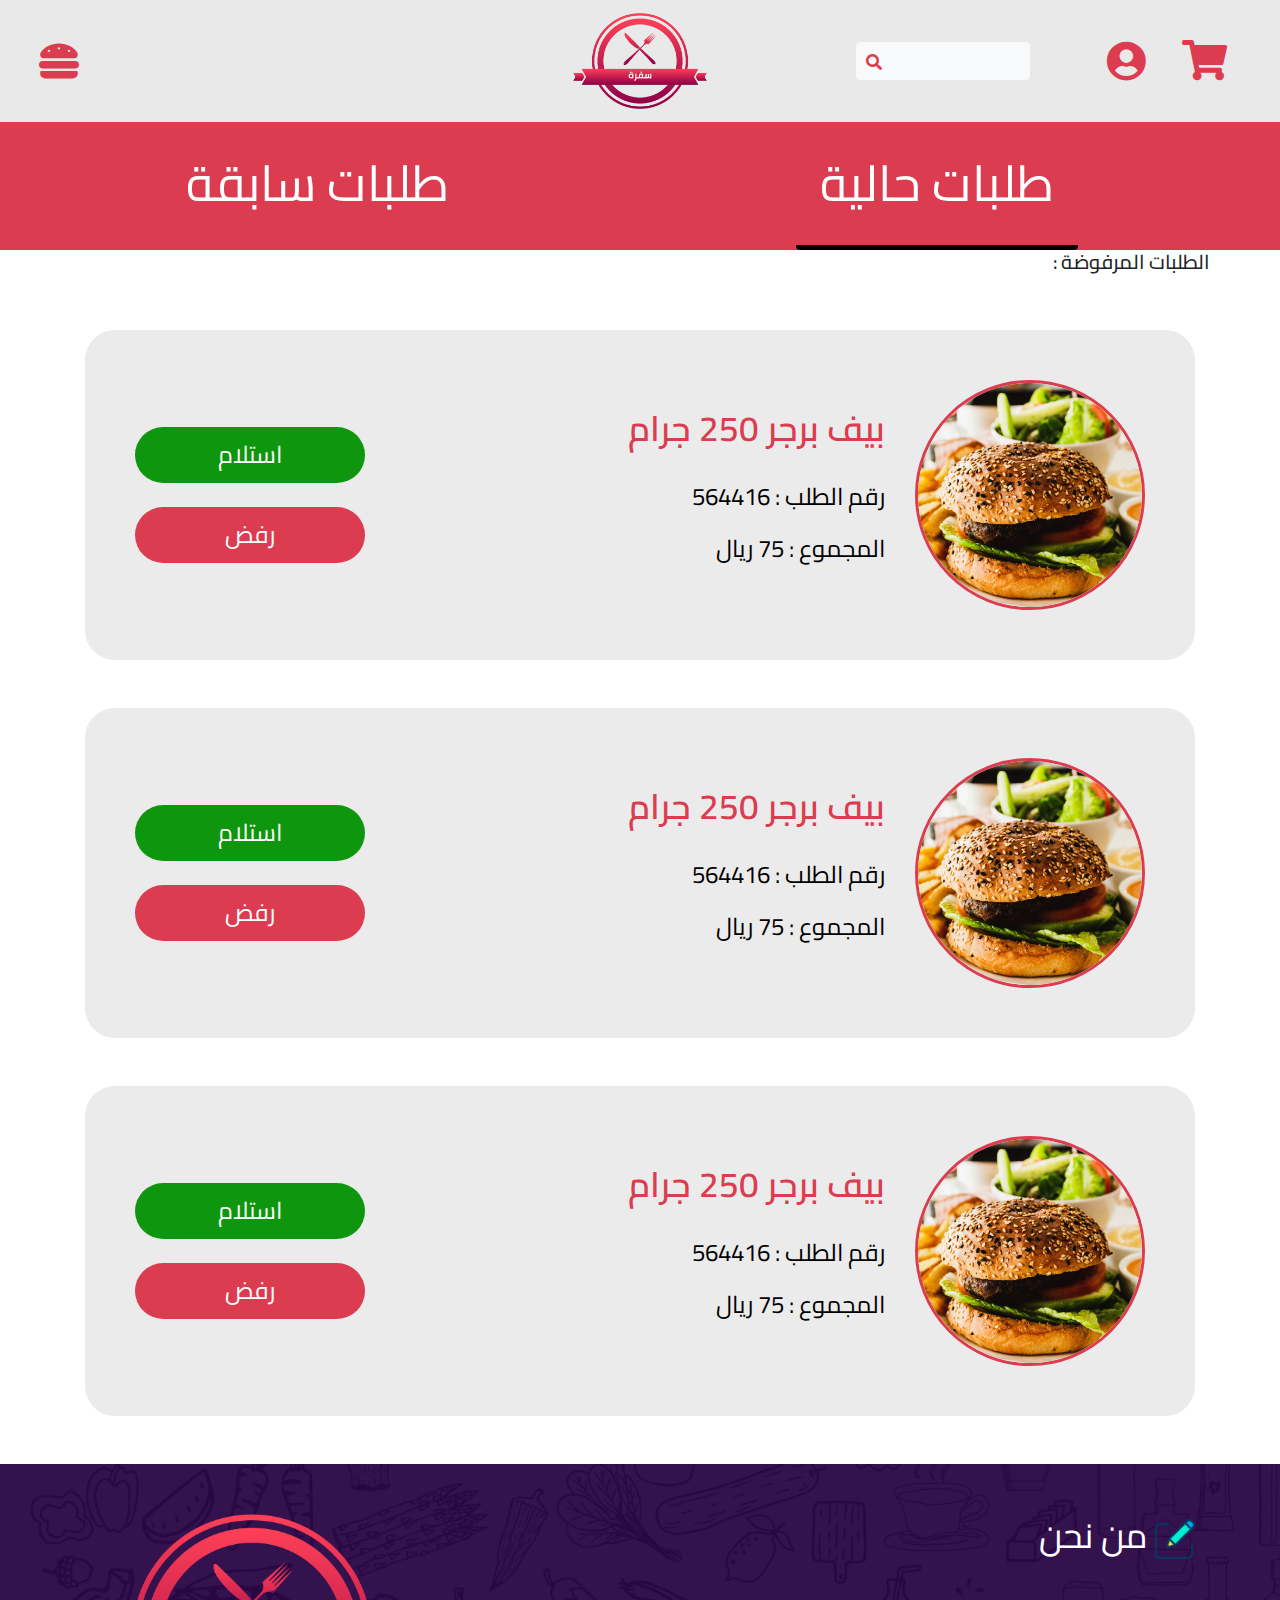
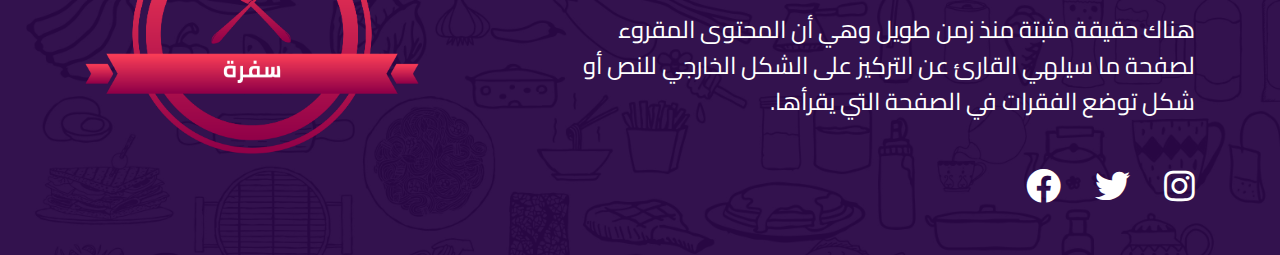
<file: orders.html>
<!DOCTYPE html>
<html lang="en" dir="rtl">
  <head>
    <meta charset="UTF-8" />
    <meta http-equiv="X-UA-Compatible" content="IE=edge" />
    <meta name="viewport" content="width=device-width, initial-scale=1.0" />
    <title>sofra..</title>

    <link href="https://fonts.googleapis.com/css2?family=Cairo:wght@400;600;700&amp;display=swap" rel="stylesheet">
    <link rel="stylesheet" href="css/all.min.css" />
    <link rel="stylesheet" href="css/bootstrap.min.css" />
    <link rel="stylesheet" href="css/owl.carousel.min.css" />
    <link rel="stylesheet" href="css/owl.theme.default.min.css" />
    <link rel="stylesheet" href="css/style.css" />
  </head>
  <body>

    <nav class="navbar navbar-expand-lg navbar-light w-100 d-flex justify-content-between align-items-center">
        <div class="col-lg-5 col-md-12 col-sm-12">
          <form class="form-inline d-flex justify-content-between">
            <a class="text-decoration-none col-2" href="cart.html"><i class="fas fa-shopping-cart"></i></a>
            
            <div class="user col-2 offset-1">
              <div class="dropdown show">
                  <button class="user-btn w-100" type="button" id="dropdownMenuButton" data-toggle="dropdown" aria-haspopup="true" aria-expanded="true">
                      <i class="fas fa-user-circle main-color"></i>
                  </button>
                  <div class="dropdown-menu" aria-labelledby="dropdownMenuButton">
                      <a class="dropdown-item mb-3 secondary-color d-flex align-items-center" href="#">
                          <i class="ml-2 fas fa-clipboard-list"></i>
                          <p class="m-0">طلباتى</p>
                      </a>
                      <a class="dropdown-item mb-3 secondary-color d-flex align-items-center" href="offers.html">
                          <i class="ml-2 fas fa-gift"></i>
                          <p class="m-0">العروض</p>
                      </a>
                      <a class="dropdown-item mb-3 secondary-color d-flex align-items-center" href="#">
                          <i class="ml-2 fas fa-envelope-square"></i>
                          <p class="m-0">تواصل معنا</p>
                      </a>
                      <a class="dropdown-item mb-3 secondary-color d-flex align-items-center" href="my-account.html">
                          <i class="ml-2 far fa-user"></i>
                          <p class="m-0">حسابى</p>
                      </a>
                      <a class="dropdown-item mb-3 secondary-color d-flex align-items-center" href="#">
                          <i class="ml-2 fas fa-sign-out-alt"></i>
                          <p class="m-0">تسجيل الخروج</p>
                      </a>
                      
                  </div>
              </div>
          </div>
            <div class="position-relative col-5 offset-2">
              <input class="form-control m-0 border-0 w-100 bg-light" type="search" aria-label="Search">
              <i class="fas fa-search main-color position-absolute"></i>
            </div>
          </form>
        </div>

        <div class="col-lg-2 col-md-6 col-sm-6">
          <a class="navbar-brand m-0 text-center" href="index.html"><img class="w-75" src="images/sofra logo.png"></a>
        </div>
        
        <div class="col-lg-5 col-md-6 col-sm-6">
          <ul class="navbar-nav d-flex justify-content-end">
            <li class="nav-item dropdown">
                <a class="nav-link" href="#" id="navbarDropdown" role="button" data-toggle="dropdown" aria-haspopup="true" aria-expanded="false">
                  <i class="fas fa-hamburger main-color mr-auto"></i>
                </a>
                <div class="dropdown-menu" aria-labelledby="navbarDropdown">
                  <a class="dropdown-item" href="#">Action</a>
                  <a class="dropdown-item" href="#">Another action</a>
                  <div class="dropdown-divider"></div>
                  <a class="dropdown-item" href="#">Something else here</a>
                </div>
              </li>
            </ul>
        </div>
      </nav>


      <div class="orders">



      <ul class="order-menu main-bg d-flex justify-content-around nav nav-pills mx-auto" id="pills-tab" role="tablist">
        <li class="nav-item" role="presentation">
          <a class="nav-link active p-4" id="pills-home-tab" data-toggle="pill" href="#pills-home" role="tab" aria-controls="pills-home" aria-selected="true">طلبات حالية</a>
        </li>
        <li class="nav-item" role="presentation">
          <a class="nav-link p-4" id="pills-profile-tab" data-toggle="pill" href="#pills-profile" role="tab" aria-controls="pills-profile" aria-selected="false">طلبات سابقة</a>
        </li>
      </ul>
      <div class="container">
        <div class="row">
          <div class="rejected-orders">
            <h5>الطلبات المرفوضة : <span id="rejected-orders"></span></h5>
          </div>
        </div>
      </div>
      <div class="tab-content" id="pills-tabContent">
        <div class="tab-pane fade show active" id="pills-home" role="tabpanel" aria-labelledby="pills-home-tab">
            <div class="container">
                <div class="recent-orders" id="recentOrders">
                    <div class="recent-order my-5 d-flex align-items-center">

                        <div class="row align-items-center">
                            <div class="recent-order-img col-md-3 col-sm-12">
                                <img class="w-100" src="images/burger.jpg" alt="">
                            </div>
                            <div class="recent-order-info text-md-right text-sm-center col-md-6 col-sm-12">
                                <h4>بيف برجر 250 جرام</h4>
                                <p>رقم الطلب :  564416</p>
                                <p>المجموع :  75 ريال</p>
                            </div>
                            <div class="recent-order-options d-flex flex-column col-md-3 col-sm-12">
                                <button class="receive mb-4" data-toggle="modal" data-target="#receive">استلام</button>
                                <button class="refuse" data-toggle="modal" data-target="#refuse">رفض</button>
                                <!-- Button trigger modal -->

                                <!-- Modal -->
                                <div class="modal fade" id="refuse" tabindex="-1" aria-labelledby="refuseLabel" aria-hidden="true">
                                  <div class="modal-dialog">
                                    <div class="modal-content">
                                      <div class="modal-header">
                                        <h5 class="modal-title" id="refuseLabel">تأكيد</h5>
                                        <button type="button" class="close" data-dismiss="modal" aria-label="Close">
                                          <span aria-hidden="true">&times;</span>
                                        </button>
                                      </div>
                                      <div class="modal-body">
                                        هل بالفعل تريد رفض الطلب
                                      </div>
                                      <div class="modal-footer">
                                        <button type="button" class="btn btn-secondary" data-dismiss="modal">Close</button>
                                        <button type="button" class="btn btn-primary accept">Save changes</button>
                                      </div>
                                    </div>
                                  </div>
                                </div>
                                <div class="modal fade" id="receive" tabindex="-1" aria-labelledby="receiveLabel" aria-hidden="true">
                                  <div class="modal-dialog">
                                    <div class="modal-content">
                                      <div class="modal-header">
                                        <h5 class="modal-title" id="receiveLabel">تأكيد</h5>
                                        <button type="button" class="close" data-dismiss="modal" aria-label="Close">
                                          <span aria-hidden="true">&times;</span>
                                        </button>
                                      </div>
                                      <div class="modal-body">
                                        هل بالفعل تريد استلام الطلب
                                      </div>
                                      <div class="modal-footer">
                                        <button type="button" class="btn btn-secondary" data-dismiss="modal">Close</button>
                                        <button type="button" class="btn btn-primary accept">Save changes</button>
                                      </div>
                                    </div>
                                  </div>
                                </div>
                            </div>
                            
                        </div>
                        
                
                    </div>
                    <div class="recent-order my-5 d-flex align-items-center">

                        <div class="row align-items-center">
                            <div class="recent-order-img col-md-3 col-sm-12">
                                <img class="w-100" src="images/burger.jpg" alt="">
                            </div>
                            <div class="recent-order-info text-md-right text-sm-center col-md-6 col-sm-12">
                                <h4>بيف برجر 250 جرام</h4>
                                <p>رقم الطلب :  564416</p>
                                <p>المجموع :  75 ريال</p>
                            </div>
                            <div class="recent-order-options d-flex flex-column col-md-3 col-sm-12">
                                <button class="receive mb-4" data-toggle="modal" data-target="#receive">استلام</button>
                                <button class="refuse" data-toggle="modal" data-target="#refuse">رفض</button>
                            </div>
                        </div>
                        
                
                    </div>
                    <div class="recent-order my-5 d-flex align-items-center">

                            <div class="row align-items-center">
                                <div class="recent-order-img col-md-3 col-sm-12">
                                    <img class="w-100" src="images/burger.jpg" alt="">
                                </div>
                                <div class="recent-order-info text-md-right text-sm-center col-md-6 col-sm-12">
                                    <h4>بيف برجر 250 جرام</h4>
                                    <p>رقم الطلب :  564416</p>
                                    <p>المجموع :  75 ريال</p>
                                </div>
                                <div class="recent-order-options d-flex flex-column col-md-3 col-sm-12">
                                    <button class="receive mb-4" data-toggle="modal" data-target="#receive">استلام</button>
                                    <button class="refuse" data-toggle="modal" data-target="#refuse">رفض</button>
                                </div>
                            </div>
                            
                    
                    </div>
                </div>
            </div>
        </div>
        <div class="tab-pane fade" id="pills-profile" role="tabpanel" aria-labelledby="pills-profile-tab">
            <div class="container">
                <div class="recent-order my-5 d-flex align-items-center">
                    <div class="row align-items-center">
                        <div class="recent-order-img col-md-3 col-sm-12">
                            <img class="w-100" src="images/burger.jpg" alt="">
                        </div>
                        <div class="recent-order-info text-md-right text-sm-center col-md-6 col-sm-12">
                            <h4>بيف برجر 250 جرام</h4>
                            <p>رقم الطلب :  564416</p>
                            <p>السعر :  75 ريال</p>
                            <p>التوصيل: 10 ريال</p>
                            <p>الاجمالى: 85 ريال</p>
                        </div>
                    </div>
                </div>

                <div class="recent-order my-5 d-flex align-items-center">
                    <div class="row align-items-center">
                        <div class="recent-order-img col-md-3 col-sm-12">
                            <img class="w-100" src="images/burger.jpg" alt="">
                        </div>
                        <div class="recent-order-info text-md-right text-sm-center col-md-6 col-sm-12">
                            <h4>بيف برجر 250 جرام</h4>
                            <p>رقم الطلب :  564416</p>
                            <p>السعر :  75 ريال</p>
                            <p>التوصيل: 10 ريال</p>
                            <p>الاجمالى: 85 ريال</p>
                        </div>
                    </div>
                </div>

                <div class="recent-order my-5 d-flex align-items-center">
                    <div class="row align-items-center">
                        <div class="recent-order-img col-md-3 col-sm-12">
                            <img class="w-100" src="images/burger.jpg" alt="">
                        </div>
                        <div class="recent-order-info text-md-right text-sm-center col-md-9 col-sm-12">
                            <h4>بيف برجر 250 جرام</h4>
                            <p>رقم الطلب :  564416</p>
                            <p>السعر :  75 ريال</p>
                            <p>التوصيل: 10 ريال</p>
                            <p>الاجمالى: 85 ريال</p>
                        </div>
                    </div>
                </div>
            </div>
        </div>
    </div>
</div>




<footer>
    <div class="container">
      <div class="row">
        <div class="col-lg-7 col-md-7 col-sm-12">
          <div class="footer-content text-right">
            <div class="d-flex align-items-center mb-5">
              <img class="ml-2" src="images/edit.png" alt="">
              <h4>من نحن</h4>
            </div>
            <p class="mb-5">هناك حقيقة مثبتة منذ زمن طويل وهي أن المحتوى المقروء لصفحة ما سيلهي القارئ عن التركيز على الشكل الخارجي للنص أو شكل توضع الفقرات في الصفحة التي يقرأها.</p>
            <div class="social-icons">
              <a href=""><i class="fab fa-instagram"></i></a>
              <a href=""><i class="fab fa-twitter"></i></a>
              <a href=""><i class="fab fa-facebook"></i></a>
            </div>
          </div>
        </div>

        <div class="col-lg-5 col-md-5 col-sm-12">
          <img class="w-75" src="images/sofra logo.png" alt="">
        </div>
      </div>
    </div>
  </footer>





      <script src="js/jquery-3.6.0.min.js"></script>
      <script src="js/popper.min.js"></script>
      <script src="js/bootstrap.min.js"></script>
      <script src="js/owl.carousel.min.js"></script>
      <script src="js/script.js">
      </script>
    </body>
  </html>
</file>
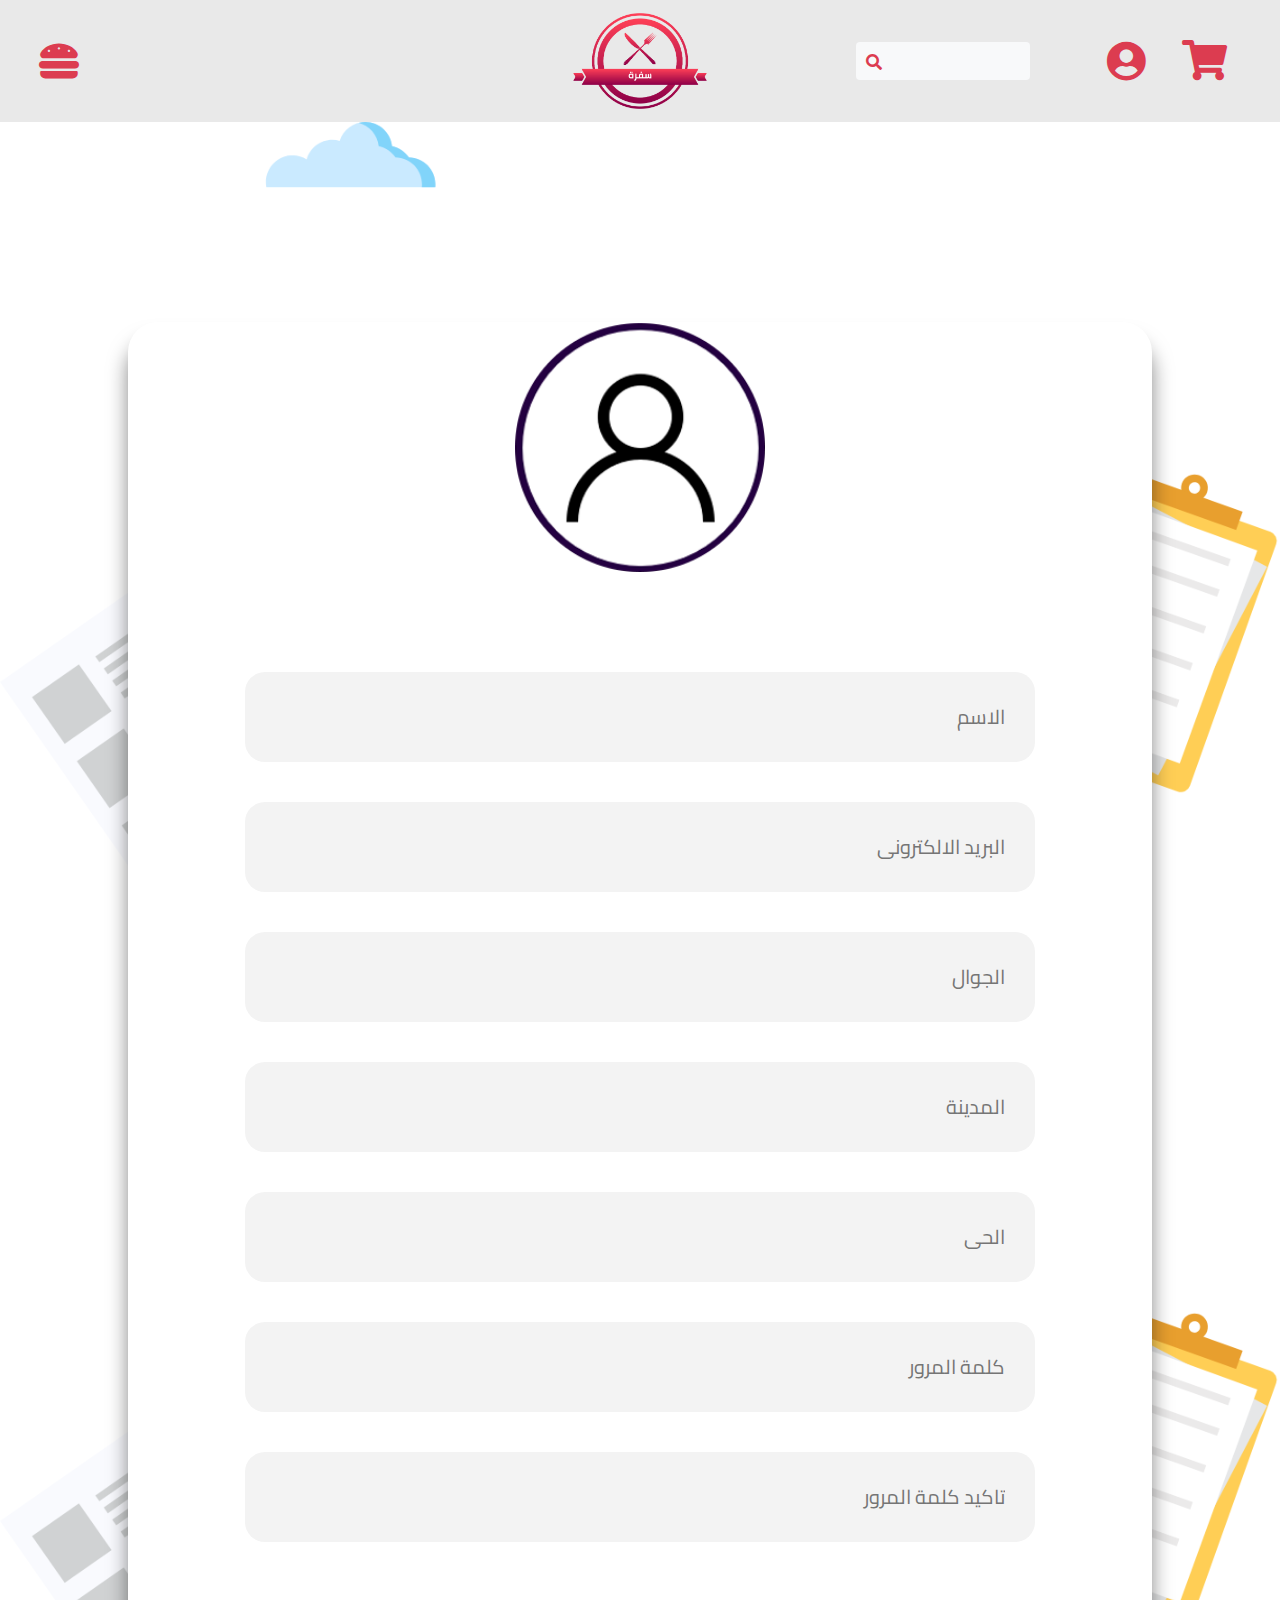
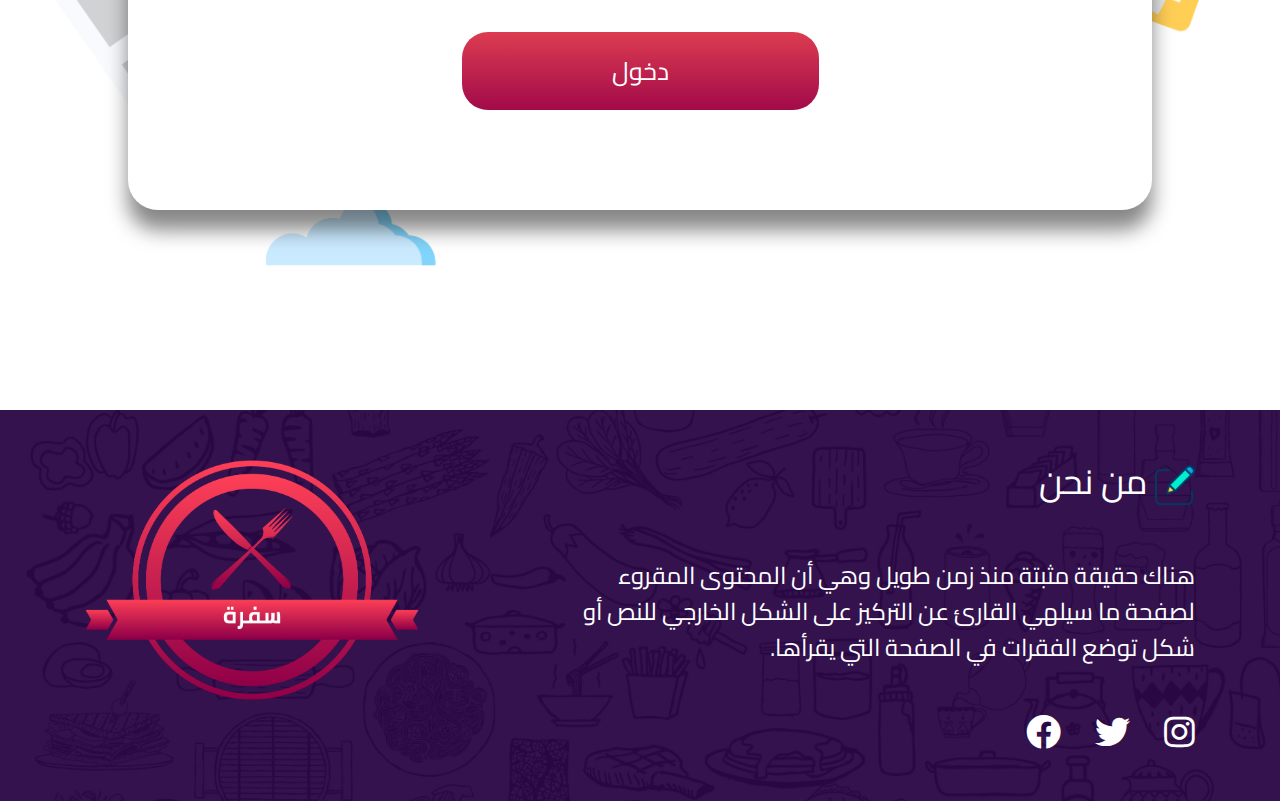
<file: register.html>
<!DOCTYPE html>
<html lang="en" dir="rtl">
  <head>
    <meta charset="UTF-8" />
    <meta http-equiv="X-UA-Compatible" content="IE=edge" />
    <meta name="viewport" content="width=device-width, initial-scale=1.0" />
    <title>sofra..</title>

    <link href="https://fonts.googleapis.com/css2?family=Cairo:wght@400;600;700&amp;display=swap" rel="stylesheet">
    <link rel="stylesheet" href="css/all.min.css" />
    <link rel="stylesheet" href="css/bootstrap.min.css" />
    <link rel="stylesheet" href="css/owl.carousel.min.css" />
    <link rel="stylesheet" href="css/owl.theme.default.min.css" />
    <link rel="stylesheet" href="css/style.css" />
  </head>
  <body>

    <nav class="navbar navbar-expand-lg navbar-light w-100 d-flex justify-content-between align-items-center">
      <div class="col-lg-5 col-md-12 col-sm-12">
        <form class="form-inline d-flex justify-content-between">
          <a class="text-decoration-none col-2" href="cart.html"><i class="fas fa-shopping-cart"></i></a>
          
          <div class="user col-2 offset-1">
            <div class="dropdown show">
                <button class="user-btn w-100" type="button" id="dropdownMenuButton" data-toggle="dropdown" aria-haspopup="true" aria-expanded="true">
                    <i class="fas fa-user-circle main-color"></i>
                </button>
                <div class="dropdown-menu" aria-labelledby="dropdownMenuButton">
                    <a class="dropdown-item mb-3 secondary-color d-flex align-items-center" href="orders.html">
                        <i class="ml-2 fas fa-clipboard-list"></i>
                        <p class="m-0">طلباتى</p>
                    </a>
                    <a class="dropdown-item mb-3 secondary-color d-flex align-items-center" href="#">
                        <i class="ml-2 fas fa-gift"></i>
                        <p class="m-0">العروض</p>
                    </a>
                    <a class="dropdown-item mb-3 secondary-color d-flex align-items-center" href="#">
                        <i class="ml-2 fas fa-envelope-square"></i>
                        <p class="m-0">تواصل معنا</p>
                    </a>
                    <a class="dropdown-item mb-3 secondary-color d-flex align-items-center" href="my-account.html">
                        <i class="ml-2 far fa-user"></i>
                        <p class="m-0">حسابى</p>
                    </a>
                    <a class="dropdown-item mb-3 secondary-color d-flex align-items-center" href="#">
                        <i class="ml-2 fas fa-sign-out-alt"></i>
                        <p class="m-0">تسجيل الخروج</p>
                    </a>
                    
                </div>
            </div>
        </div>
          <div class="position-relative col-5 offset-2">
            <input class="form-control m-0 border-0 w-100 bg-light" type="search" aria-label="Search">
            <i class="fas fa-search main-color position-absolute"></i>
          </div>
        </form>
      </div>

      <div class="col-lg-2 col-md-6 col-sm-6">
        <a class="navbar-brand m-0 text-center" href="index.html"><img class="w-75" src="images/sofra logo.png"></a>
      </div>
      
      <div class="col-lg-5 col-md-6 col-sm-6">
        <ul class="navbar-nav d-flex justify-content-end">
          <li class="nav-item dropdown">
              <a class="nav-link" href="#" id="navbarDropdown" role="button" data-toggle="dropdown" aria-haspopup="true" aria-expanded="false">
                <i class="fas fa-hamburger main-color mr-auto"></i>
              </a>
              <div class="dropdown-menu" aria-labelledby="navbarDropdown">
                <a class="dropdown-item" href="#">Action</a>
                <a class="dropdown-item" href="#">Another action</a>
                <div class="dropdown-divider"></div>
                <a class="dropdown-item" href="#">Something else here</a>
              </div>
            </li>
          </ul>
      </div>
    </nav>





    <div class="login">
        <div class="login-container">
            <div class="row flex-column justify-content-center align-items-center">
                <div class="select-image position-relative">
                    <input type="file" name="user-image">
                        <div class="overlay position-absolute d-flex flex-column justify-content-center align-items-center">
                            <div class="text text-center">
                                <i class="fas fa-camera"></i>
                                <p>اختر صورة</p>
                            </div>
                        </div>
                    <img class="w-100" src="images/use-img-1.png" alt="">
                </div>
                <div class="feilds w-100 d-flex flex-column justify-content-center align-items-center">
                    <input class="login-btn" type="text" placeholder="الاسم" required>
                    <input class="login-btn" type="text" placeholder="البريد الالكترونى" required>
                    <input class="login-btn" type="text" placeholder="الجوال" required>
                    <input class="login-btn" type="text" placeholder="المدينة" required>
                    <input class="login-btn" type="text" placeholder="الحى" required>
                    <input class="login-btn" type="password" placeholder="كلمة المرور" required>
                    <input class="login-btn" type="password" placeholder="تاكيد كلمة المرور" required>
                    <input class="enter-btn" type="submit" value="دخول" class="submit">
                </div>
                
                
            </div>
        </div>
    </div>






    
<footer>
    <div class="container">
      <div class="row">
        <div class="col-lg-7 col-md-7 col-sm-12">
          <div class="footer-content text-right">
            <div class="d-flex align-items-center mb-5">
              <img class="ml-2" src="images/edit.png" alt="">
              <h4>من نحن</h4>
            </div>
            <p class="mb-5">هناك حقيقة مثبتة منذ زمن طويل وهي أن المحتوى المقروء لصفحة ما سيلهي القارئ عن التركيز على الشكل الخارجي للنص أو شكل توضع الفقرات في الصفحة التي يقرأها.</p>
            <div class="social-icons">
              <a href=""><i class="fab fa-instagram"></i></a>
              <a href=""><i class="fab fa-twitter"></i></a>
              <a href=""><i class="fab fa-facebook"></i></a>
            </div>
          </div>
        </div>

        <div class="col-lg-5 col-md-5 col-sm-12">
          <img class="w-75" src="images/sofra logo.png" alt="">
        </div>
      </div>
    </div>
  </footer>









  <script src="js/jquery-3.6.0.min.js"></script>
  <script src="js/popper.min.js"></script>
  <script src="js/bootstrap.min.js"></script>
  <script src="js/owl.carousel.min.js"></script>
  <script src="js/script.js">
  </script>
</body>
</html>
</file>
<file: css/style.css>
body{
    margin: 0;
    padding: 0;
    font-family: 'Cairo', sans-serif;
}
.main-color{
    color: #dc3c50;
}
.main-bg{
    background-color: #dc3c50;
}
.secondary-color{
    color: rgb(22, 22, 22);
}
nav{
    background-color: rgb(233, 233, 233);
}

.nav-link i{
    font-size: 40px;
    color: #dc3c50;
}
.form-inline i{
    top: 12px;
    left: 25px;
    color: #dc3c50;
}

.form-inline a{
    font-size: 40px;
    color: #dc3c50;
}

.user-btn{
    border: none;
    background-color: transparent;
}
.dropdown-menu{
    border-radius: 15px;
}
.fa-user-circle{
    font-size: 40px;
    color: #dc3c50;
    outline: none;
}
.dropdown-item i{
    font-size: 24px;
}
.dropdown-item p{
    font-size: 20px;
}

header{
    padding: 100px 0;
    background-image: url('../images/header.jpg');
    background-position: center center;
    background-size: cover;

    overflow: hidden;
}
.header-content h1{
    font-size: 180px;
    font-weight: 400;
    transform: rotate(335deg);
    margin-bottom: 80px;
}
.header-content h3{
    font-size: 50px;
    font-weight: 400;
    margin-bottom: 100px;
}
.header-content a{
    color: #FFF;
    text-decoration: none;
    background-image: linear-gradient(to top, #a20a4a, #dc3c50);
    font-size: 35px;
    padding: 10px 100px 20px;
    border: none;
    border-radius: 35px;
}


.places {
    padding: 100px;
    background-image: url('../images/restaurant-bg.jpg');
    background-position: top center;
}
.places h3{
    font-size: 50px;
    font-weight: 500;
    margin-bottom: 80px;
}
.city-choice select{
    color: rgb(155, 155, 155);
    font-size: 25px;
    font-weight: 400;
    background-color: #fff;
    padding: 20px 20px 20px 150px;
    border: none;
    border-radius: 30px;
    outline: none;
    appearance: none;
}
.city-choice i{
    font-size: 30px;
    color: #dc3c50;
    top: 20px;
    left: 30px;
}
.search-ptn input{
    color: rgb(155, 155, 155);
    font-size: 25px;
    font-weight: 400;
    background-color: #fff;
    padding: 20px 20px 20px 150px;
    border: none;
    border-radius: 30px;
    outline: none;
}
.search-ptn i{
    font-size: 30px;
    color: #dc3c50;
    top: 20px;
    left: 30px;
}

.place{
    width: 100%;
    margin: auto;
    padding: 20px 10px;
    border-radius: 30px;
}
.place a{
    z-index: 10;
}
.place-content h4{
    font-size: 40px;
    color: #dc3c50;
    font-weight: 500;
    margin-bottom: 20px;
}
.stars i{
    font-size: 25px;
}
.place-content p{
    font-size: 20px;
    color: #000;
    margin-bottom: 10px;
}
.green-circle{
    width: 25px;
    height: 25px;
    border-radius: 50%;
    background-color: green;
}

.offers{
    padding: 100px 80px;
}
.offers-content{
    background-image: url("../images/offers-bg.jpg");
    background-position: center center;
    background-size: cover;
    background-repeat: no-repeat;
    padding: 80px;
    color: #fff;
    font-size: 40px;
    border-radius: 30px;
}
.offers-content a{
    color: #FFF;
    text-decoration: none;
    background-image: linear-gradient(to top, #a20a4a, #dc3c50);
    font-size: 35px;
    padding: 10px 100px 20px;
    border: none;
    border-radius: 35px;
}

.our-app{
    background-image: url("../images/our-app.png");
    background-position: center center;
    background-size: cover;
    background-repeat: no-repeat;
}
.our-app-content{
    padding: 150px 50px 200px;
}
.our-app-content p{
    color: #fff;
    font-size: 50px;
    font-weight: 500;
    margin-bottom: 100px;
}
.our-app-content a{
    color: #FFF;
    text-decoration: none;
    background-image: url('../images/btn-card.png');
    font-size: 40px;
    font-weight: 500;
    padding: 10px 70px 20px;
    border: none;
    border-radius: 35px;
}
.our-app-img img{
    width: 90%;
    
}


footer{
    padding: 50px 0;
    background-image: url('../images/footerbg.png');
}
.footer-content h4{
    color: #fff;
    font-size: 35px;
    font-weight: 400;
}
.footer-content img{
    width: 40px;
    height: 40px;
}
.footer-content p{
    color: #fff;
    font-size: 24px;
    font-weight: 400;
}
.social-icons i{
    color: #fff;
    font-size: 35px;
    margin-left: 30px;
    transition: all 0.4s;
}

.social-icons .fa-instagram:hover{
    color: #dc3c50;
    transform: rotate(20deg);
}
.social-icons .fa-twitter:hover{
    color: rgb(19, 113, 255);
    transform: rotate(20deg);
}
.social-icons .fa-facebook:hover{
    color: #0d09ff;
    transform: rotate(20deg);
}


.login{
    padding: 200px 0;
    background-image: url('../images/Group\ 1040.png');
    background-position: top center;
    background-size: contain;
}
.login-container{
    width: 80%;
    margin: auto;
    border-radius: 30px;
    box-shadow: 0 20px 20px rgb(15, 15, 15, 0.5);
    background-color: white;
}
.login-img img{
    width: 250px;
    height: 250px;
}
.feilds{
    padding: 100px 0;
}
.login-btn{
    width: 75%;
    background-color: #f3f3f3;
    border: none;
    font-size: 20px;
    padding: 30px 30px;
    margin-bottom: 40px;
    border-radius: 20px;
    -webkit-border-radius: 20px;
    outline: none;
}
.feilds a{
    color: #FFF;
    text-decoration: none;
    background-image: linear-gradient(to top, #a20a4a, #dc3c50);
    font-size: 30px;
    padding: 10px 70px 20px;
    border: none;
    border-radius: 35px;
}
.forget-pass a{
    text-decoration: none;
    font-size: 30px;
    color: #dc3c50;
    margin-bottom: 50px;
    padding: 0;
    background-image:none ;
}

.order-menu a{
    text-decoration: none;
    font-size: 50px;
    color: #fff;
}
.nav-pills .nav-link.active, .nav-pills .show>.nav-link {
    color: #fff;
    border-bottom: 5px solid #000;
    background-color: transparent;
}

.recent-orders{
    width: 100%;
}
.recent-order{
    padding: 50px 50px;
    border-radius: 30px;
    background-color: rgb(235, 235, 235);
}
.recent-order-img img{
    border: 3px solid #dc3c50;
    border-radius: 50%;
}
.recent-order-info h4{
    color: #dc3c50;
    font-size: 35px;
    margin-bottom: 30px;
    font-weight: 600;
}
.recent-order-info p{
    color: #000;
    font-size: 24px;
}

.recent-order-options button{
    font-size: 24px;
    color: #fff;
    padding: 10px 10px;
    border: none;
    border-radius: 50px;
}
.receive{
    background-color: rgb(14, 151, 14);
}
.refuse{
    background-color: #dc3c50;
}



.offers-page{
    padding: 70px 0;
}
.offers-page h3{
    font-size: 40px;
    font-weight: 600;
    color: #dc3c50;
    text-align: right;
    border-right: 5px solid #000;
    margin-bottom: 70px;
}
.offers-now{
    margin-bottom: 100px;
}
.offers-now a{
    color: #FFF;
    text-decoration: none;
    background-image: linear-gradient(to top, #a20a4a, #dc3c50);
    font-size: 30px;
    padding: 10px 90px 20px;
    border: none;
    border-radius: 50px;
    
}
.offers-item a img{
    border-radius: 40px;
}



/* --------------------------------------------- */
.my-acount{
    padding: 100px 0;
}
.my-acount-container{
    padding: 100px 70px;
    background-color: #dc3c50;
    border-radius: 40px;
}
.my-acount-inpt{
    background-color: #f3f3f3;
    border: none;
    font-size: 20px;
    padding: 35px 30px;
    margin-bottom: 40px;
    border-radius: 50px;
    outline: none;
}
.save-changes-inpt{
    font-size: 30px;
    color: #fff;
    border: none;
    padding: 15px 50px;
    border-radius: 50px;
    background-color: rgb(18, 18, 51);
}

/* -------------------------------------- */

.cart{
    padding: 100px 0;
    background-image: url('../images/cart-bg.png');
    background-position: top center;
    background-size: cover;
}
.cart-item{
    margin: auto;
    padding: 40px 10px;
    background-color: rgb(255, 255, 255);
    border-radius: 30px;
    box-shadow: rgb(187, 187, 187) 0 0 30px;
}
.cart-item-img img{
    border-radius: 30px;
}
.cart-item-content p{
    color: rgb(28, 22, 75);
    font-size: 25px;
    font-weight: 700;
    margin-bottom: 5;
}
.counter select{
    border: none;
    font-size: 20px;
    padding: 0px 7px 0px 30px;
    background-color: rgb(235, 235, 235);
    outline: none;
    appearance: none;
}
.counter i{
    font-size: 20px;
    position: absolute;
    top: 4px;
    left: 8px;
}
.remove-btn{
    margin: auto;
    display: flex;
    align-items: center;
    justify-content: center;
    border: none;
    background-color: #ff4057;
    color: #FFF;
    font-size: 22px;
    border-radius: 100px;
    padding: 12px 60px;
    cursor: pointer;
}
.remove-btn i{
    padding: 5px 8px;
    border: 3px solid #fff ;
    border-radius: 50%;
}

.select-image{
    width: 250px;
    height: 250px;
    margin: auto;
}
.select-image input{
    position: absolute;
    left: 0;
    top: 0;
    right: 0;
    bottom: 0;
    border-radius: 50%;
    overflow: hidden;
    opacity: 0;
    z-index: 5;
    cursor: pointer;
}
.overlay{
    top: 0;
    left: 0;
    right: 0;
    bottom: 0;
    background-color: rgba(197, 197, 197, 0.6);
    border-radius: 50%;
    opacity: 0;
    transition: all 0.5s;
}
.select-image:hover .overlay{
    opacity: 1;
}
.text{
    font-size: 30px;
}
.enter-btn{
    background-image: linear-gradient(to top, #a20a4a, #dc3c50);
    color: #FFF;
    font-size: 25px;
    padding: 20px 150px;
    border: none;
    border-radius: 26px;
    margin-top: 50px;
    cursor: pointer;
}

@media (max-width : 400px){
    .header-content h1{
        font-size: 100px;
    }
    .header-content a{
        padding: 10px 20px 20px;
    }
}
.hide_modal .modal-backdrop{
    display: none;
}
</file>
